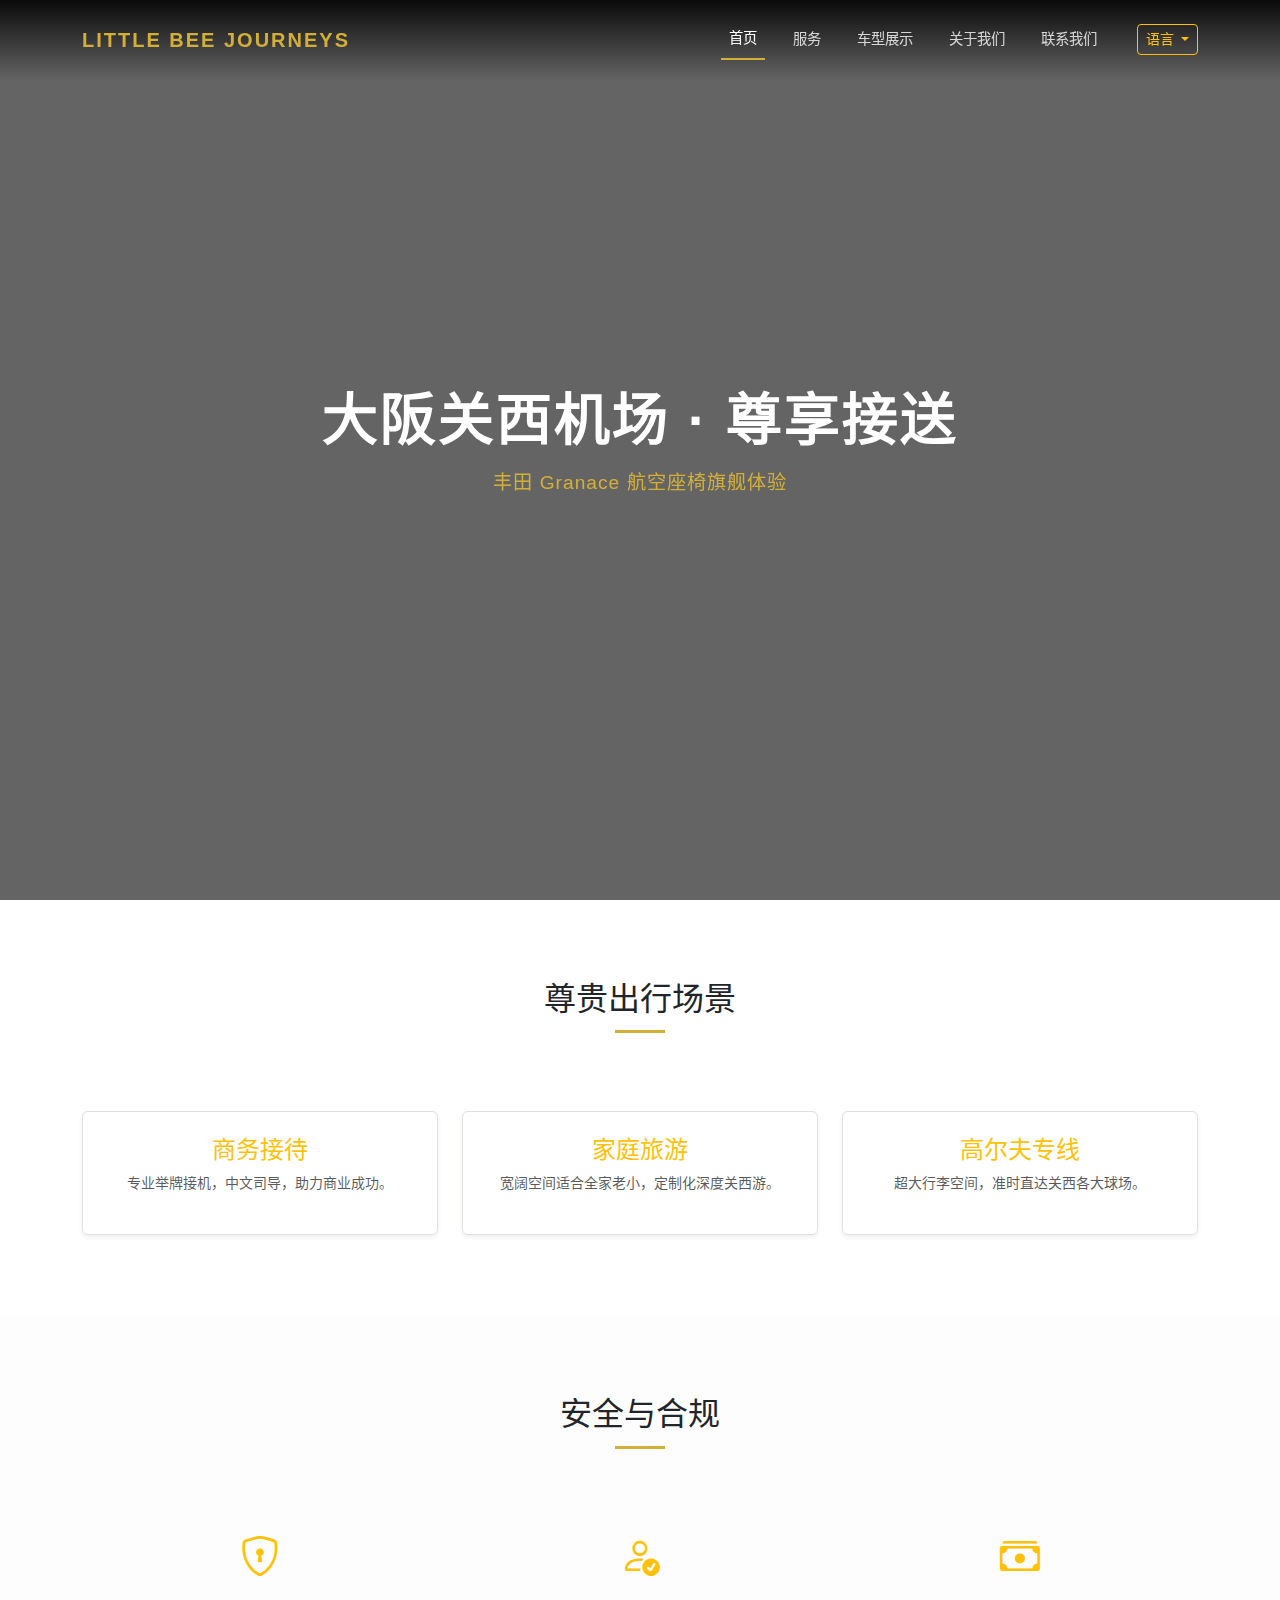
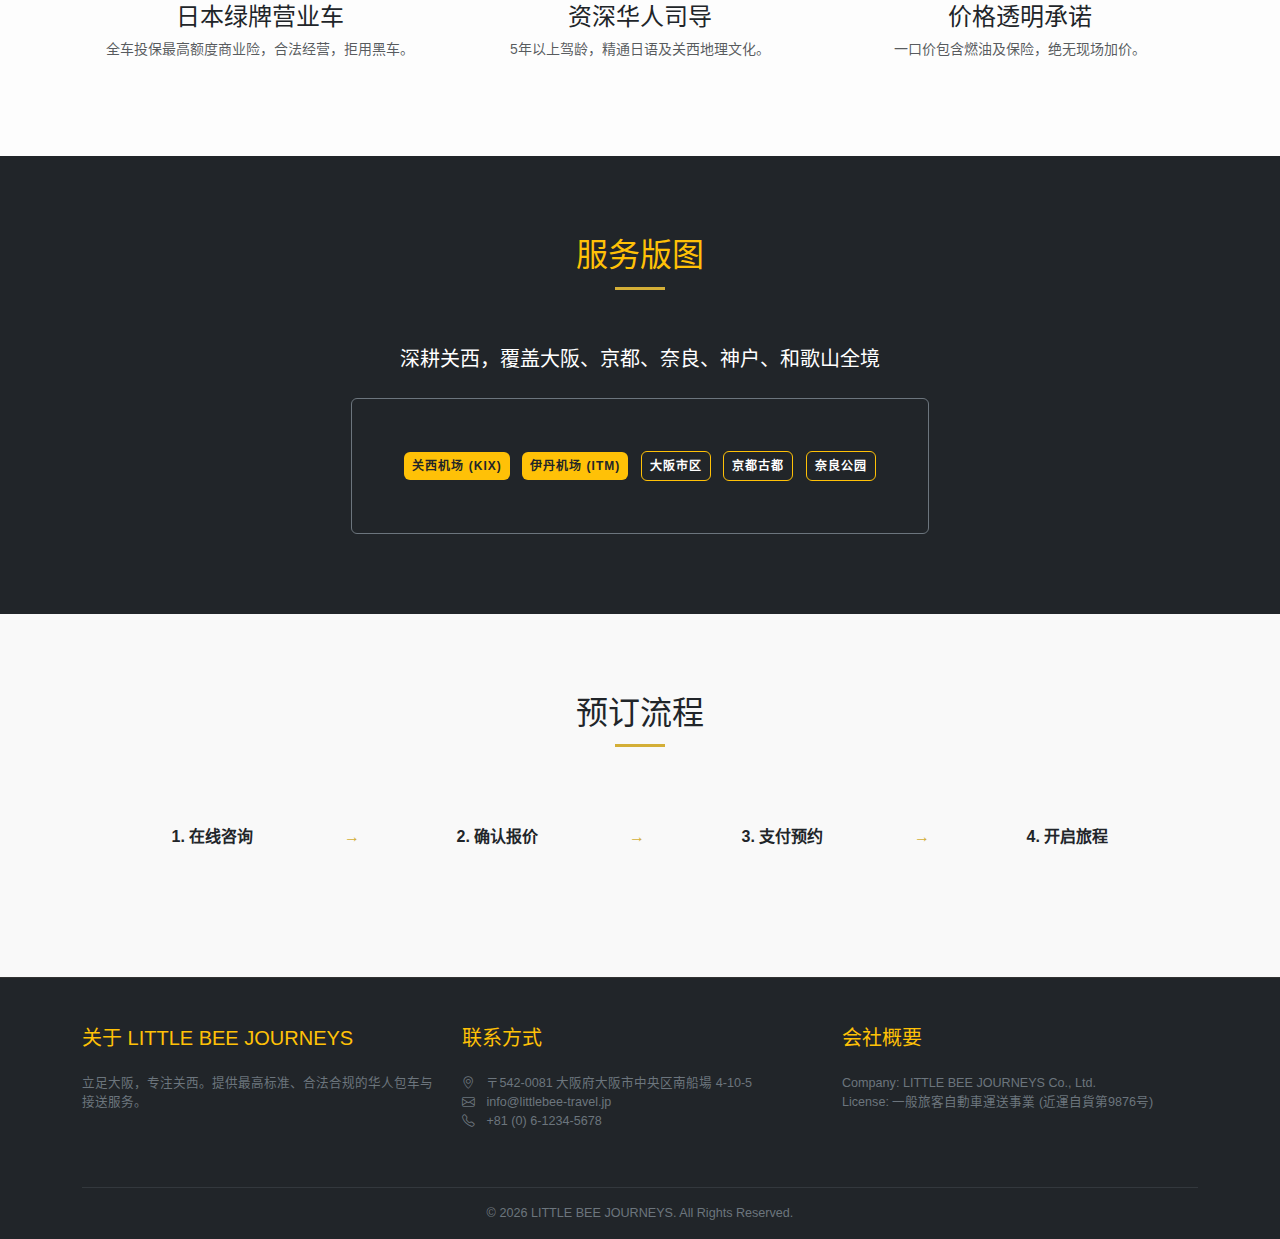
<file: index.html>
<!DOCTYPE html>
<html lang="zh-CN">

<head>
    <meta charset="UTF-8">
    <meta name="viewport" content="width=device-width, initial-scale=1.0">
    <title>Little Bee | Luxury Car Rental Osaka</title>
    <link href="https://cdn.jsdelivr.net/npm/bootstrap@5.3.0/dist/css/bootstrap.min.css" rel="stylesheet">
    <link rel="stylesheet" href="https://cdn.jsdelivr.net/npm/swiper@11/swiper-bundle.min.css" />
    <link rel="stylesheet" href="https://cdn.jsdelivr.net/npm/bootstrap-icons@1.11.0/font/bootstrap-icons.css">
    <link rel="stylesheet" href="css/style.css">
</head>

<body>

    <nav class="navbar navbar-expand-lg fixed-top">
        <div class="container">
            <a class="navbar-brand" href="index.html" data-i18n="logo">LITTLE BEE JOURNEYS</a>
            <button class="navbar-toggler navbar-dark" type="button" data-bs-toggle="collapse"
                data-bs-target="#navbarNav">
                <span class="navbar-toggler-icon"></span>
            </button>
            <div class="collapse navbar-collapse justify-content-end" id="navbarNav">
                <ul class="navbar-nav align-items-center">
                    <li class="nav-item"><a class="nav-link active" href="index.html" data-i18n="menu_home">首页</a></li>
                    <li class="nav-item"><a class="nav-link" href="services.html" data-i18n="menu_services">服务</a></li>
                    <li class="nav-item"><a class="nav-link" href="fleet.html" data-i18n="menu_fleet">车型展示</a></li>
                    <li class="nav-item"><a class="nav-link" href="about.html" data-i18n="menu_about">关于我们</a></li>
                    <li class="nav-item"><a class="nav-link" href="contact.html" data-i18n="menu_contact">联系我们</a></li>
                    <li class="nav-item ms-3">
                        <div id="google_translate_element" style="display:none;"></div>
                    <li class="nav-item ms-3 dropdown">
                        <a class="btn btn-sm btn-outline-warning dropdown-toggle" href="#" role="button"
                            id="languageDropdown" data-bs-toggle="dropdown" aria-expanded="false">
                            语言
                        </a>
                        <ul class="dropdown-menu" aria-labelledby="languageDropdown">
                            <li><a class="dropdown-item" href="#" onclick="triggerGoogleTranslate('zh-CN')">CN</a></li>
                            <li><a class="dropdown-item" href="#" onclick="triggerGoogleTranslate('ja')">JP</a></li>
                            <li><a class="dropdown-item" href="#" onclick="triggerGoogleTranslate('en')">EN</a></li>
                        </ul>
                    </li>
                </ul>
            </div>
        </div>
    </nav>

    <div class="swiper mySwiper">
        <div class="swiper-wrapper">
            <div class="swiper-slide"
                style="background-image: url('https://images.unsplash.com/photo-1552519507-da3b142c6e3d?q=80&w=2070&auto=format&fit=crop');">
                <div class="hero-content">
                    <h1 class="hero-title" data-i18n="hero_title1">大阪关西机场 · 尊享接送</h1>
                    <p class="hero-subtitle" data-i18n="hero_sub1">丰田 Granace 航空座椅旗舰体验</p>
                </div>
            </div>
        </div>
        <div class="swiper-pagination"></div>
    </div>

    <section class="py-5 bg-white">
        <div class="container text-center">
            <h2 class="section-title text-uppercase" data-i18n="scene_title">尊贵出行场景</h2>
            <div class="row g-4 mt-4">
                <div class="col-md-4">
                    <div class="p-4 border rounded shadow-sm">
                        <h4 class="text-warning" data-i18n="scene_1_t">商务接待</h4>
                        <p class="small text-muted" data-i18n="scene_1_d">专业举牌接机，中文司导，助力商业成功。</p>
                    </div>
                </div>
                <div class="col-md-4">
                    <div class="p-4 border rounded shadow-sm">
                        <h4 class="text-warning" data-i18n="scene_2_t">家庭旅游</h4>
                        <p class="small text-muted" data-i18n="scene_2_d">宽阔空间适合全家老小，定制化深度关西游。</p>
                    </div>
                </div>
                <div class="col-md-4">
                    <div class="p-4 border rounded shadow-sm">
                        <h4 class="text-warning" data-i18n="scene_3_t">高尔夫专线</h4>
                        <p class="small text-muted" data-i18n="scene_3_d">超大行李空间，准时直达关西各大球场。</p>
                    </div>
                </div>
            </div>
        </div>
    </section>

    <section id="features" class="py-5" style="background: #fdfdfd;">
        <div class="container text-center">
            <h2 class="section-title text-uppercase" data-i18n="why_us_title">安全与合规</h2>
            <div class="row g-4 mt-4">
                <div class="col-md-4">
                    <div class="mb-3 text-warning"><i class="bi bi-shield-lock fs-1"></i></div>
                    <h4 data-i18n="why_us_1_t">日本绿牌营业车</h4>
                    <p class="text-muted small" data-i18n="why_us_1_d">全车投保最高额度商业险，合法经营，拒用黑车。</p>
                </div>
                <div class="col-md-4">
                    <div class="mb-3 text-warning"><i class="bi bi-person-check fs-1"></i></div>
                    <h4 data-i18n="why_us_2_t">资深华人司导</h4>
                    <p class="text-muted small" data-i18n="why_us_2_d">5年以上驾龄，精通日语及关西地理文化。</p>
                </div>
                <div class="col-md-4">
                    <div class="mb-3 text-warning"><i class="bi bi-cash-stack fs-1"></i></div>
                    <h4 data-i18n="why_us_3_t">价格透明承诺</h4>
                    <p class="text-muted small" data-i18n="why_us_3_d">一口价包含燃油及保险，绝无现场加价。</p>
                </div>
            </div>
        </div>
    </section>

    <section class="py-5 bg-dark text-white text-center">
        <div class="container">
            <h2 class="section-title text-uppercase text-warning" data-i18n="area_title">服务版图</h2>
            <p class="mt-4 lead" data-i18n="area_desc">深耕关西，覆盖大阪、京都、奈良、神户、和歌山全境</p>
            <div class="row mt-4">
                <div class="col-md-12">
                    <div class="p-5 border border-secondary rounded d-inline-block">
                        <span class="badge bg-warning text-dark m-1 p-2">关西机场 (KIX)</span>
                        <span class="badge bg-warning text-dark m-1 p-2">伊丹机场 (ITM)</span>
                        <span class="badge bg-outline-warning m-1 p-2 border border-warning">大阪市区</span>
                        <span class="badge bg-outline-warning m-1 p-2 border border-warning">京都古都</span>
                        <span class="badge bg-outline-warning m-1 p-2 border border-warning">奈良公园</span>
                    </div>
                </div>
            </div>
        </div>
    </section>

    <section id="process" class="py-5">
        <div class="container text-center">
            <h2 class="section-title text-uppercase" data-i18n="process_title">预订流程</h2>
            <div class="row mt-5 text-center">
                <div class="col-md-3" data-i18n="step_1">1. 在线咨询</div>
                <div class="col-md-3" data-i18n="step_2">2. 确认报价</div>
                <div class="col-md-3" data-i18n="step_3">3. 支付预约</div>
                <div class="col-md-3" data-i18n="step_4">4. 开启旅程</div>
            </div>
        </div>
    </section>

    <footer class="bg-dark text-white pt-5 pb-3 mt-5">
        <div class="container">
            <div class="row">
                <div class="col-lg-4 mb-4">
                    <h5 class="text-warning mb-4" data-i18n="footer_about">关于 LITTLE BEE JOURNEYS</h5>
                    <p class="small text-secondary" data-i18n="footer_desc">立足大阪，专注关西。提供最高标准、合法合规的华人包车与接送服务。</p>
                </div>
                <div class="col-lg-4 mb-4">
                    <h5 class="text-warning mb-4" data-i18n="footer_contact">联系方式</h5>
                    <ul class="list-unstyled small text-secondary">
                        <li><i class="bi bi-geo-alt me-2"></i> 〒542-0081 大阪府大阪市中央区南船場 4-10-5</li>
                        <li><i class="bi bi-envelope me-2"></i> info@littlebee-travel.jp</li>
                        <li><i class="bi bi-telephone me-2"></i> +81 (0) 6-1234-5678</li>
                    </ul>
                </div>
                <div class="col-lg-4 mb-4">
                    <h5 class="text-warning mb-4" data-i18n="footer_company">会社概要</h5>
                    <p class="small text-secondary">
                        Company: LITTLE BEE JOURNEYS Co., Ltd.<br>
                        License: 一般旅客自動車運送事業 (近運自貨第9876号)
                    </p>
                </div>
            </div>
            <hr class="border-secondary">
            <div class="text-center small text-secondary">
                &copy; 2026 LITTLE BEE JOURNEYS. All Rights Reserved.
            </div>
        </div>
    </footer>

    <script src="https://cdn.jsdelivr.net/npm/bootstrap@5.3.0/dist/js/bootstrap.bundle.min.js"></script>
    <script src="https://cdn.jsdelivr.net/npm/swiper@11/swiper-bundle.min.js"></script>
    <script src="js/main.js"></script>
    <script type="text/javascript"
        src="//translate.google.com/translate_a/element.js?cb=googleTranslateElementInit"></script>
</body>

</html>
</file>
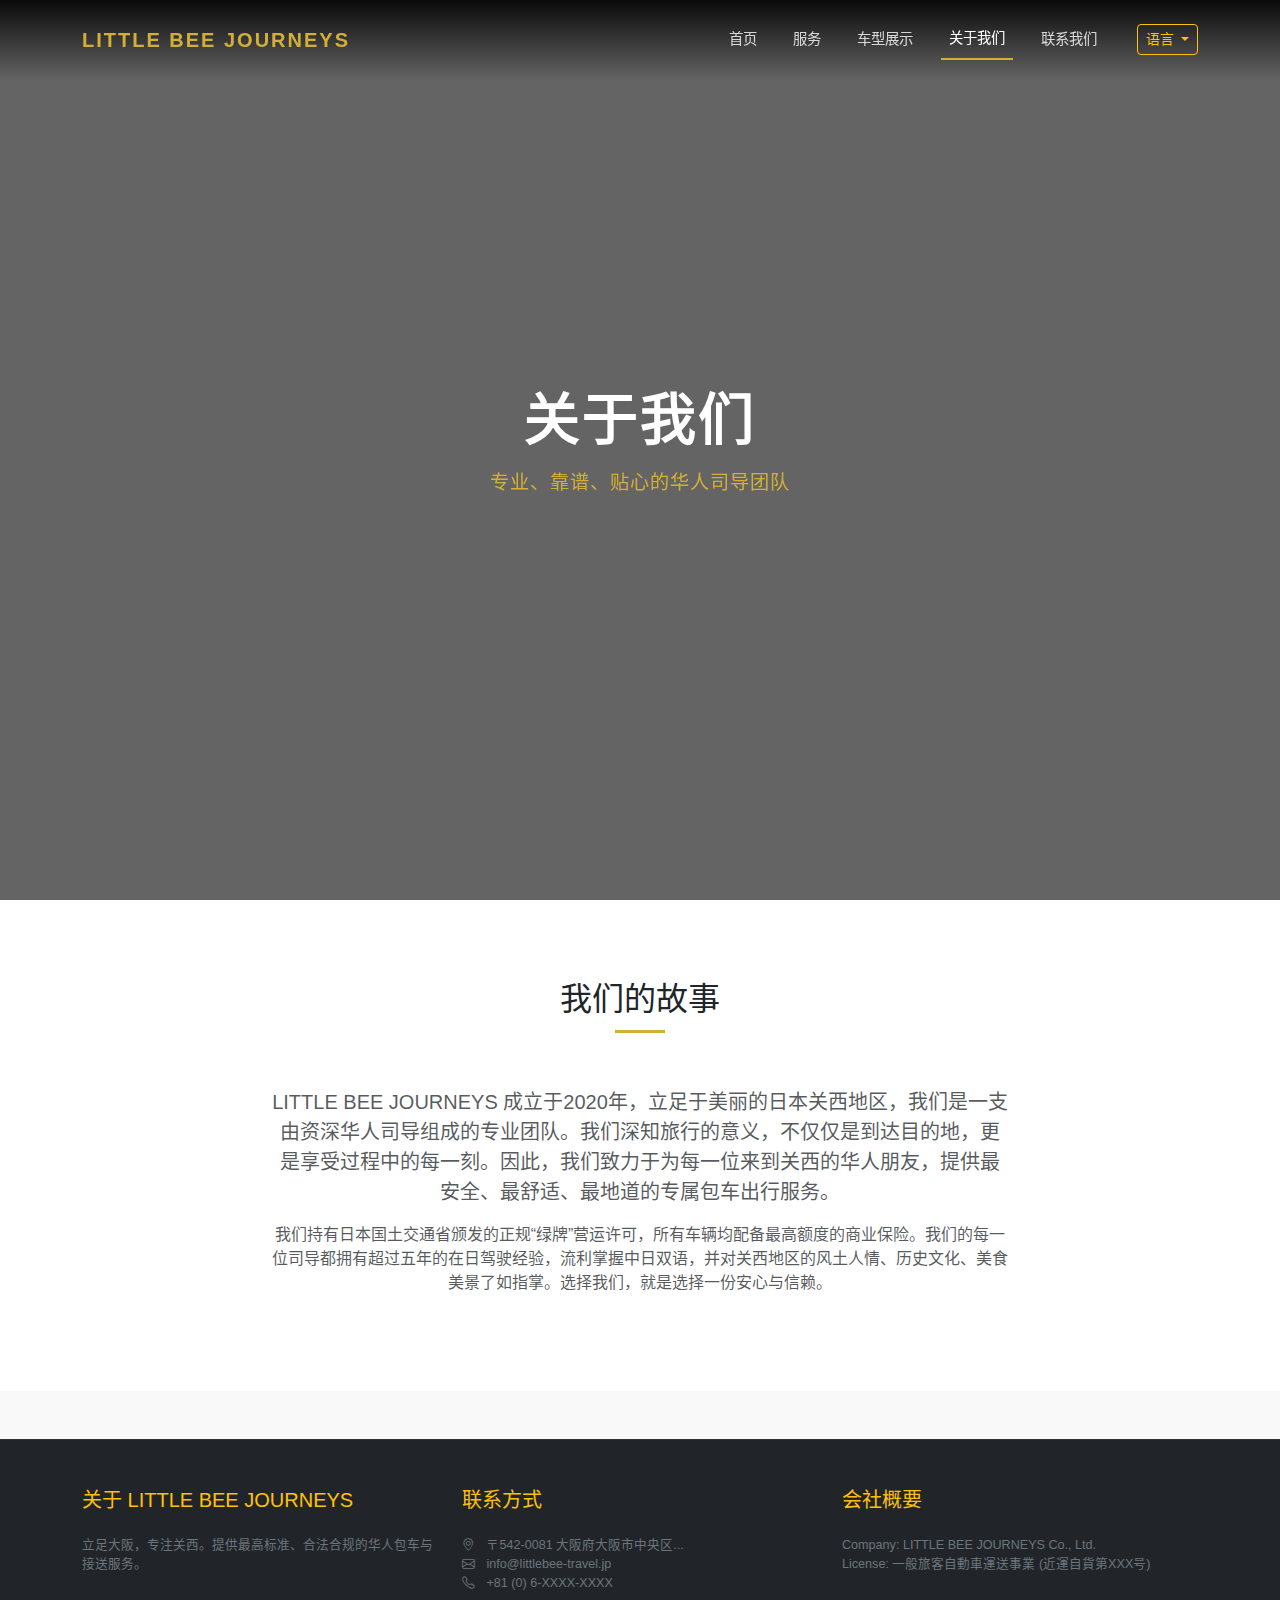
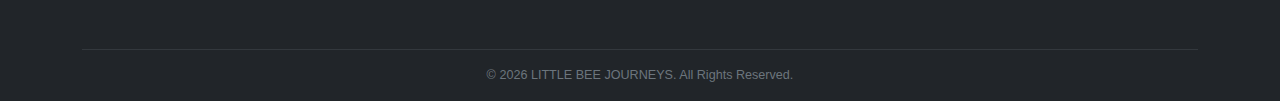
<file: about.html>
<!DOCTYPE html>
<html lang="zh-CN">
<head>
    <meta charset="UTF-8">
    <meta name="viewport" content="width=device-width, initial-scale=1.0">
    <title>关于我们 | Little Bee</title>
    <link href="https://cdn.jsdelivr.net/npm/bootstrap@5.3.0/dist/css/bootstrap.min.css" rel="stylesheet">
    <link rel="stylesheet" href="https://cdn.jsdelivr.net/npm/swiper@11/swiper-bundle.min.css" />
    <link rel="stylesheet" href="https://cdn.jsdelivr.net/npm/bootstrap-icons@1.11.0/font/bootstrap-icons.css">
    <link rel="stylesheet" href="css/style.css">
</head>
<body>

    <nav class="navbar navbar-expand-lg fixed-top">
        <div class="container">
            <a class="navbar-brand" href="index.html" data-i18n="logo">LITTLE BEE JOURNEYS</a>
            <button class="navbar-toggler navbar-dark" type="button" data-bs-toggle="collapse" data-bs-target="#navbarNav">
                <span class="navbar-toggler-icon"></span>
            </button>
            <div class="collapse navbar-collapse justify-content-end" id="navbarNav">
                <ul class="navbar-nav align-items-center">
                    <li class="nav-item"><a class="nav-link" href="index.html" data-i18n="menu_home">首页</a></li>
                    <li class="nav-item"><a class="nav-link" href="services.html" data-i18n="menu_services">服务</a></li>
                    <li class="nav-item"><a class="nav-link" href="fleet.html" data-i18n="menu_fleet">车型展示</a></li>
                    <li class="nav-item"><a class="nav-link active" href="about.html" data-i18n="menu_about">关于我们</a></li>
                    <li class="nav-item"><a class="nav-link" href="contact.html" data-i18n="menu_contact">联系我们</a></li>
                    <li class="nav-item ms-3">
                        <div id="google_translate_element" style="display:none;"></div>
                        <li class="nav-item ms-3 dropdown">
                            <a class="btn btn-sm btn-outline-warning dropdown-toggle" href="#" role="button" id="languageDropdown" data-bs-toggle="dropdown" aria-expanded="false">
                                语言
                            </a>
                            <ul class="dropdown-menu" aria-labelledby="languageDropdown">
                                <li><a class="dropdown-item" href="#" onclick="triggerGoogleTranslate('zh-CN')">CN</a></li>
                                <li><a class="dropdown-item" href="#" onclick="triggerGoogleTranslate('ja')">JP</a></li>
                                <li><a class="dropdown-item" href="#" onclick="triggerGoogleTranslate('en')">EN</a></li>
                            </ul>
                        </li>
                </ul>
            </div>
        </div>
    </nav>

    <div class="swiper mySwiper">
        <div class="swiper-wrapper">
            <div class="swiper-slide" style="background-image: url('https://images.unsplash.com/photo-1583121274602-3e2820c69888?q=80&w=2070&auto=format&fit=crop');">
                <div class="hero-content">
                    <h1 class="hero-title">关于我们</h1>
                    <p class="hero-subtitle">专业、靠谱、贴心的华人司导团队</p>
                </div>
            </div>
        </div>
        <div class="swiper-pagination"></div>
    </div>

    <section class="py-5 bg-white">
        <div class="container">
            <div class="row">
                <div class="col-lg-8 mx-auto text-center">
                    <h2 class="section-title text-uppercase">我们的故事</h2>
                    <p class="lead text-muted mt-4">LITTLE BEE JOURNEYS 成立于2020年，立足于美丽的日本关西地区，我们是一支由资深华人司导组成的专业团队。我们深知旅行的意义，不仅仅是到达目的地，更是享受过程中的每一刻。因此，我们致力于为每一位来到关西的华人朋友，提供最安全、最舒适、最地道的专属包车出行服务。</p>
                    <p class="text-muted">我们持有日本国土交通省颁发的正规“绿牌”营运许可，所有车辆均配备最高额度的商业保险。我们的每一位司导都拥有超过五年的在日驾驶经验，流利掌握中日双语，并对关西地区的风土人情、历史文化、美食美景了如指掌。选择我们，就是选择一份安心与信赖。</p>
                </div>
            </div>
        </div>
    </section>

    <footer class="bg-dark text-white pt-5 pb-3 mt-5">
        <div class="container">
            <div class="row">
                <div class="col-lg-4 mb-4">
                    <h5 class="text-warning mb-4" data-i18n="footer_about">关于 LITTLE BEE JOURNEYS</h5>
                    <p class="small text-secondary" data-i18n="footer_desc">立足大阪，专注关西。提供最高标准、合法合规的华人包车与接送服务。</p>
                </div>
                <div class="col-lg-4 mb-4">
                    <h5 class="text-warning mb-4" data-i18n="footer_contact">联系方式</h5>
                    <ul class="list-unstyled small text-secondary">
                        <li><i class="bi bi-geo-alt me-2"></i> 〒542-0081 大阪府大阪市中央区...</li>
                        <li><i class="bi bi-envelope me-2"></i> info@littlebee-travel.jp</li>
                        <li><i class="bi bi-telephone me-2"></i> +81 (0) 6-XXXX-XXXX</li>
                    </ul>
                </div>
                <div class="col-lg-4 mb-4">
                    <h5 class="text-warning mb-4" data-i18n="footer_company">会社概要</h5>
                    <p class="small text-secondary">
                        Company: LITTLE BEE JOURNEYS Co., Ltd.<br>
                        License: 一般旅客自動車運送事業 (近運自貨第XXX号)
                    </p>
                </div>
            </div>
            <hr class="border-secondary">
            <div class="text-center small text-secondary">
                &copy; 2026 LITTLE BEE JOURNEYS. All Rights Reserved.
            </div>
        </div>
    </footer>

    <script src="https://cdn.jsdelivr.net/npm/bootstrap@5.3.0/dist/js/bootstrap.bundle.min.js"></script>
    <script src="https://cdn.jsdelivr.net/npm/swiper@11/swiper-bundle.min.js"></script>
    <script src="js/main.js"></script>
    <script type="text/javascript" src="//translate.google.com/translate_a/element.js?cb=googleTranslateElementInit"></script>

</body>
</html>
</file>
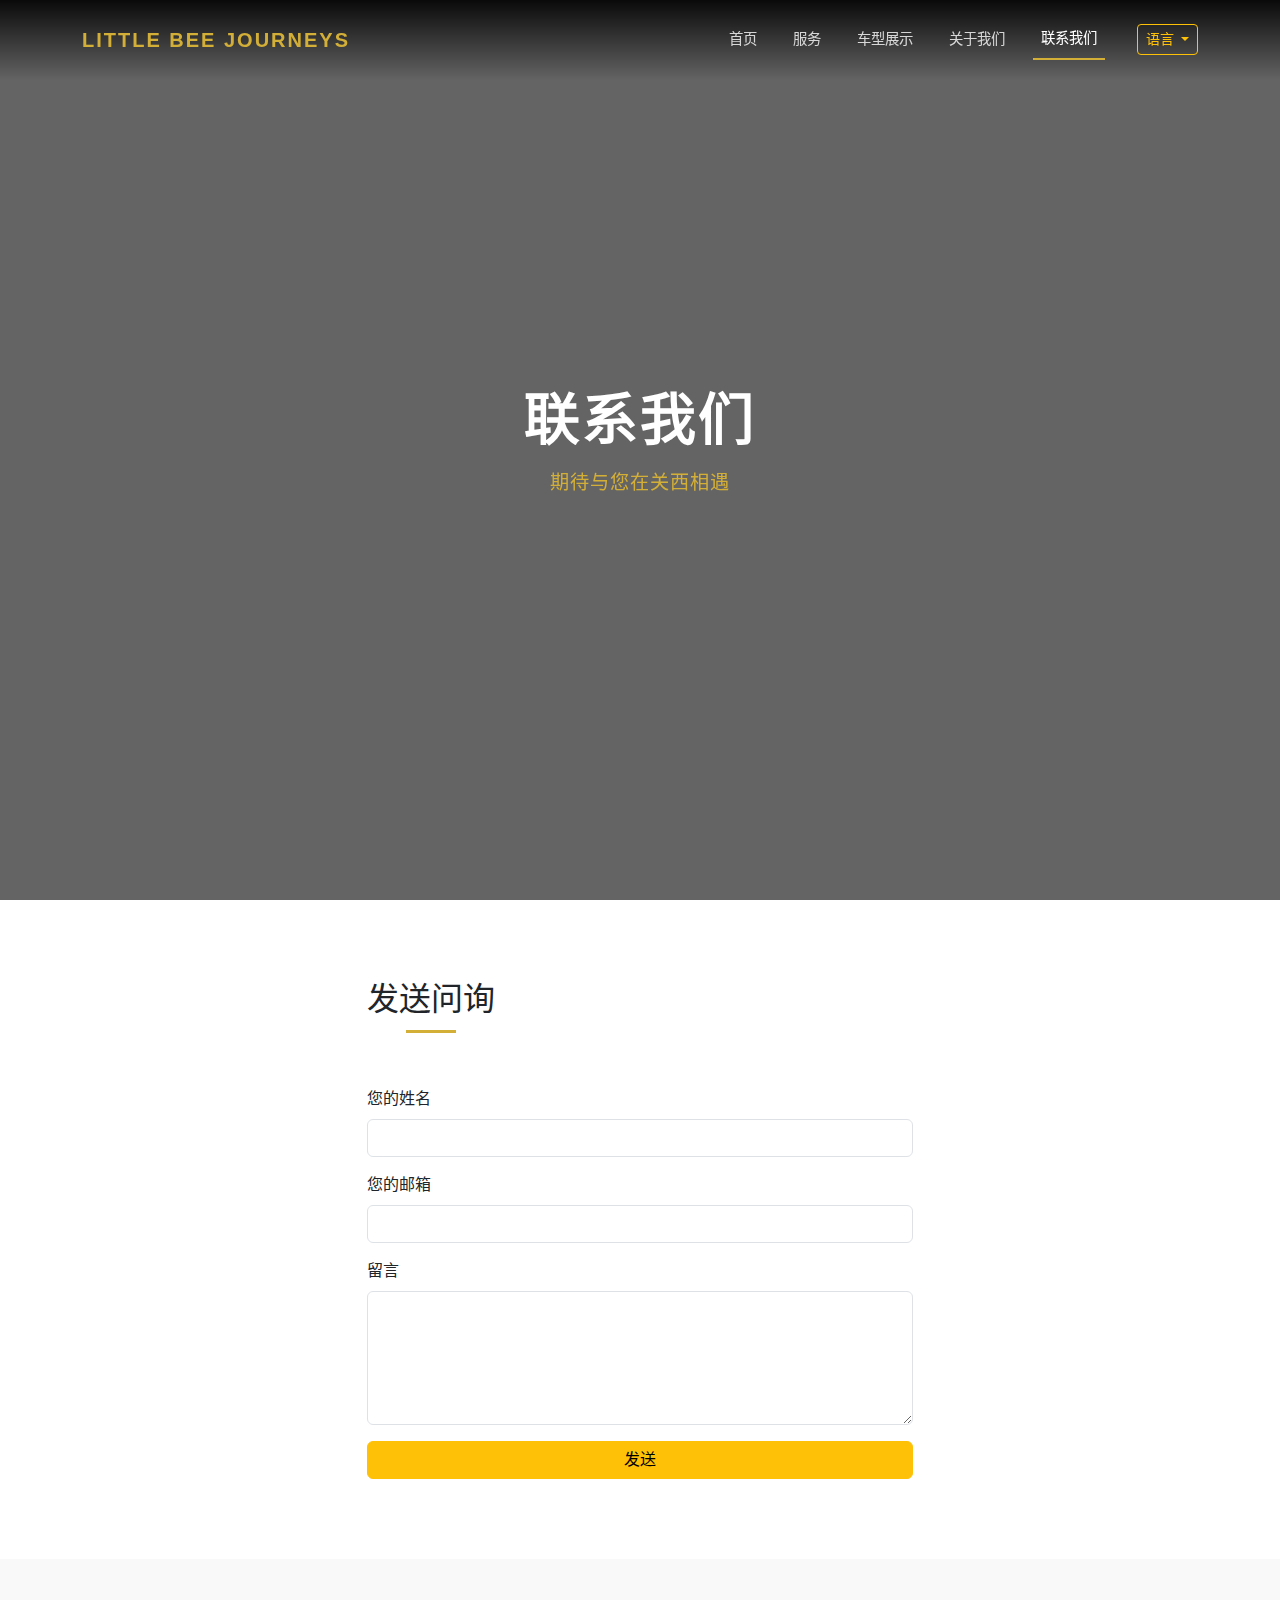
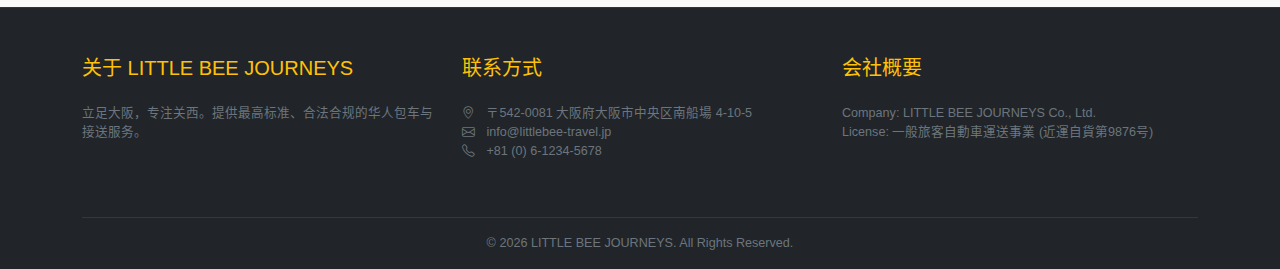
<file: contact.html>
<!DOCTYPE html>
<html lang="zh-CN">

<head>
    <meta charset="UTF-8">
    <meta name="viewport" content="width=device-width, initial-scale=1.0">
    <title>联系我们 | Little Bee</title>
    <link href="https://cdn.jsdelivr.net/npm/bootstrap@5.3.0/dist/css/bootstrap.min.css" rel="stylesheet">
    <link rel="stylesheet" href="https://cdn.jsdelivr.net/npm/swiper@11/swiper-bundle.min.css" />
    <link rel="stylesheet" href="https://cdn.jsdelivr.net/npm/bootstrap-icons@1.11.0/font/bootstrap-icons.css">
    <link rel="stylesheet" href="css/style.css">
</head>

<body>

    <nav class="navbar navbar-expand-lg fixed-top">
        <div class="container">
            <a class="navbar-brand" href="index.html" data-i18n="logo">LITTLE BEE JOURNEYS</a>
            <button class="navbar-toggler navbar-dark" type="button" data-bs-toggle="collapse"
                data-bs-target="#navbarNav">
                <span class="navbar-toggler-icon"></span>
            </button>
            <div class="collapse navbar-collapse justify-content-end" id="navbarNav">
                <ul class="navbar-nav align-items-center">
                    <li class="nav-item"><a class="nav-link" href="index.html" data-i18n="menu_home">首页</a></li>
                    <li class="nav-item"><a class="nav-link" href="services.html" data-i18n="menu_services">服务</a></li>
                    <li class="nav-item"><a class="nav-link" href="fleet.html" data-i18n="menu_fleet">车型展示</a></li>
                    <li class="nav-item"><a class="nav-link" href="about.html" data-i18n="menu_about">关于我们</a></li>
                    <li class="nav-item"><a class="nav-link active" href="contact.html"
                            data-i18n="menu_contact">联系我们</a></li>
                    <li class="nav-item ms-3">
                        <div id="google_translate_element" style="display:none;"></div>
                    <li class="nav-item ms-3 dropdown">
                        <a class="btn btn-sm btn-outline-warning dropdown-toggle" href="#" role="button"
                            id="languageDropdown" data-bs-toggle="dropdown" aria-expanded="false">
                            语言
                        </a>
                        <ul class="dropdown-menu" aria-labelledby="languageDropdown">
                            <li><a class="dropdown-item" href="#" onclick="triggerGoogleTranslate('zh-CN')">CN</a></li>
                            <li><a class="dropdown-item" href="#" onclick="triggerGoogleTranslate('ja')">JP</a></li>
                            <li><a class="dropdown-item" href="#" onclick="triggerGoogleTranslate('en')">EN</a></li>
                        </ul>
                    </li>
                </ul>
            </div>
        </div>
    </nav>

    <div class="swiper mySwiper">
        <div class="swiper-wrapper">
            <div class="swiper-slide"
                style="background-image: url('https://images.unsplash.com/photo-1596524430615-b46475ddff6e?q=80&w=1974&auto=format&fit=crop');">
                <div class="hero-content">
                    <h1 class="hero-title">联系我们</h1>
                    <p class="hero-subtitle">期待与您在关西相遇</p>
                </div>
            </div>
        </div>
        <div class="swiper-pagination"></div>
    </div>

    <section class="py-5 bg-white">
        <div class="container">
            <div class="row">
                <div class="col-lg-6 mx-auto">
                    <h2 class="section-title text-uppercase text-center">发送问询</h2>
                    <form action="https://formspree.io/f/YOUR_ID" method="POST" class="mt-4">
                        <div class="mb-3">
                            <label for="name" class="form-label">您的姓名</label>
                            <input type="text" class="form-control" id="name" name="name" required>
                        </div>
                        <div class="mb-3">
                            <label for="email" class="form-label">您的邮箱</label>
                            <input type="email" class="form-control" id="email" name="email" required>
                        </div>
                        <div class="mb-3">
                            <label for="message" class="form-label">留言</label>
                            <textarea class="form-control" id="message" name="message" rows="5" required></textarea>
                        </div>
                        <button type="submit" class="btn btn-warning w-100">发送</button>
                    </form>
                </div>
            </div>
        </div>
    </section>

    <footer class="bg-dark text-white pt-5 pb-3 mt-5">
        <div class="container">
            <div class="row">
                <div class="col-lg-4 mb-4">
                    <h5 class="text-warning mb-4" data-i18n="footer_about">关于 LITTLE BEE JOURNEYS</h5>
                    <p class="small text-secondary" data-i18n="footer_desc">立足大阪，专注关西。提供最高标准、合法合规的华人包车与接送服务。</p>
                </div>
                <div class="col-lg-4 mb-4">
                    <h5 class="text-warning mb-4" data-i18n="footer_contact">联系方式</h5>
                    <ul class="list-unstyled small text-secondary">
                        <li><i class="bi bi-geo-alt me-2"></i> 〒542-0081 大阪府大阪市中央区南船場 4-10-5</li>
                        <li><i class="bi bi-envelope me-2"></i> info@littlebee-travel.jp</li>
                        <li><i class="bi bi-telephone me-2"></i> +81 (0) 6-1234-5678</li>
                    </ul>
                </div>
                <div class="col-lg-4 mb-4">
                    <h5 class="text-warning mb-4" data-i18n="footer_company">会社概要</h5>
                    <p class="small text-secondary">
                        Company: LITTLE BEE JOURNEYS Co., Ltd.<br>
                        License: 一般旅客自動車運送事業 (近運自貨第9876号)
                    </p>
                </div>
            </div>
            <hr class="border-secondary">
            <div class="text-center small text-secondary">
                &copy; 2026 LITTLE BEE JOURNEYS. All Rights Reserved.
            </div>
        </div>
    </footer>

    <script src="https://cdn.jsdelivr.net/npm/bootstrap@5.3.0/dist/js/bootstrap.bundle.min.js"></script>
    <script src="https://cdn.jsdelivr.net/npm/swiper@11/swiper-bundle.min.js"></script>
    <script src="js/main.js"></script>
    <script type="text/javascript"
        src="//translate.google.com/translate_a/element.js?cb=googleTranslateElementInit"></script>

</body>

</html>
</file>
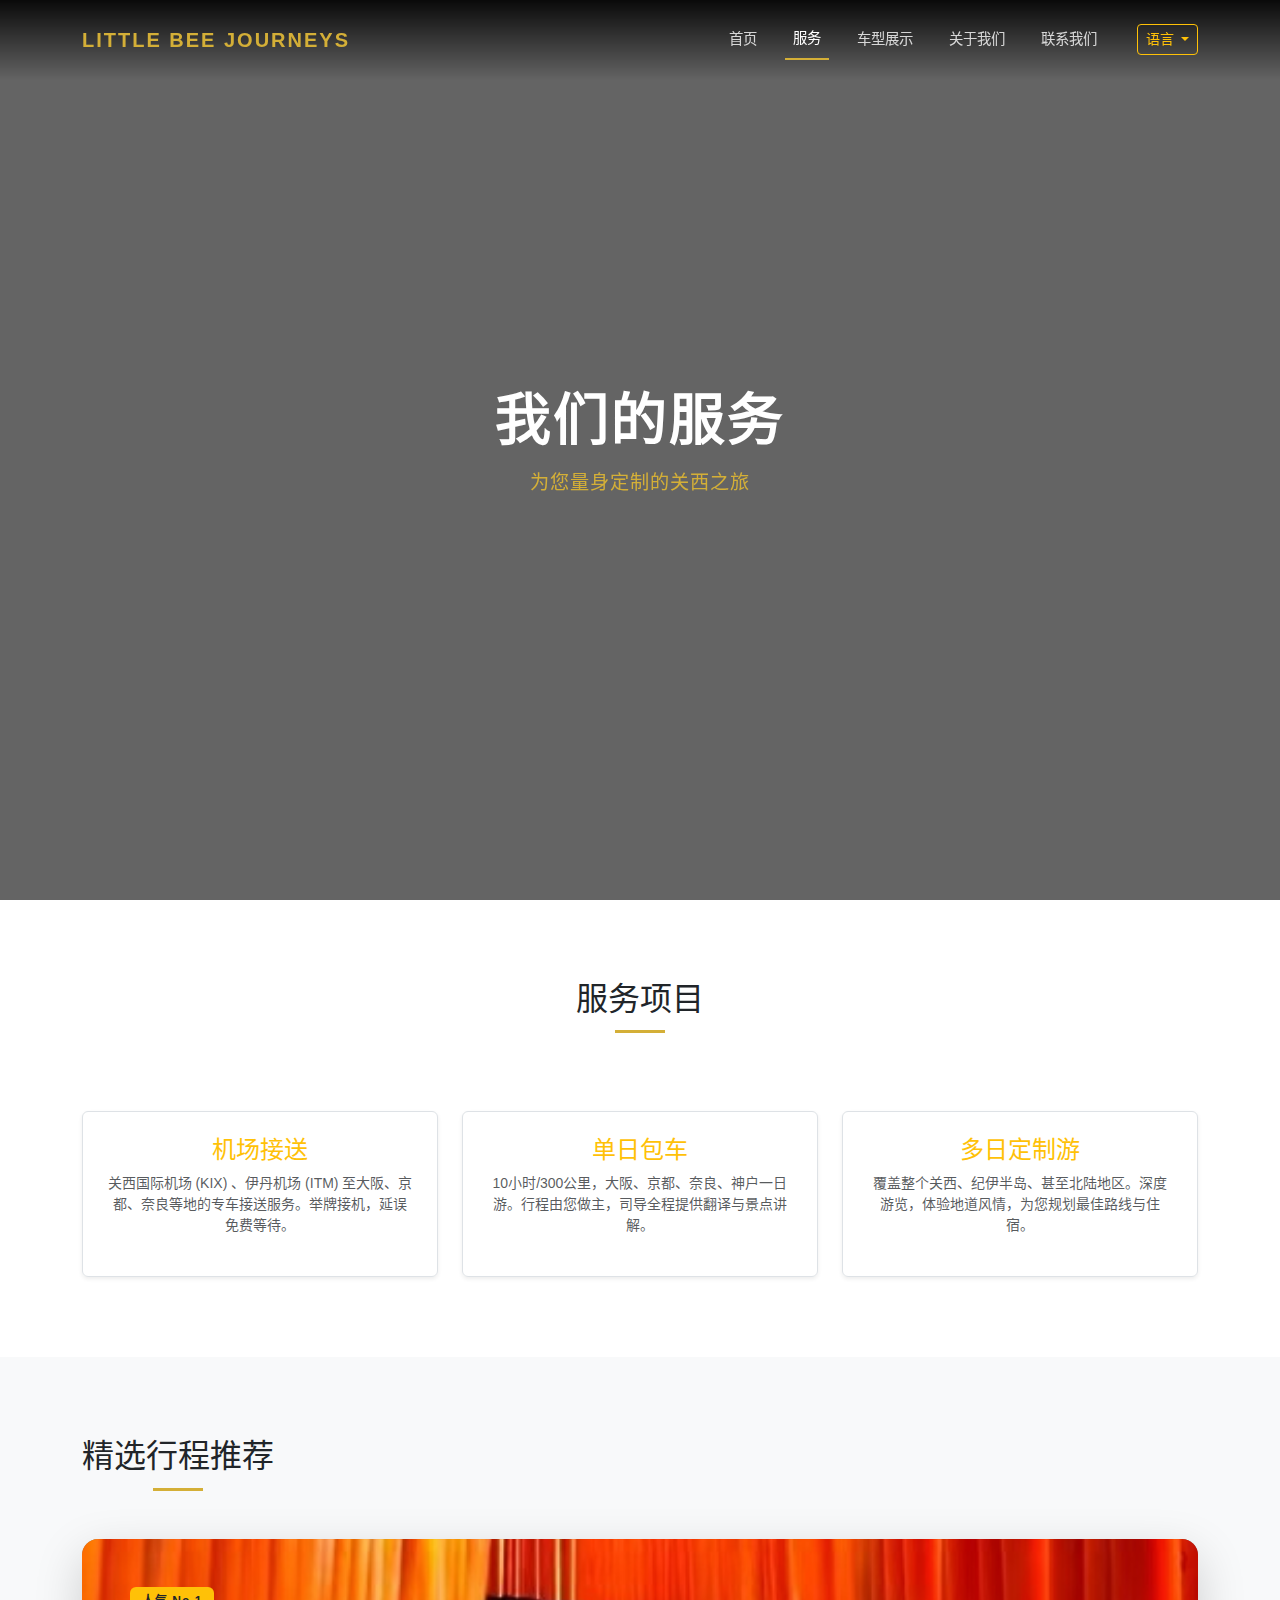
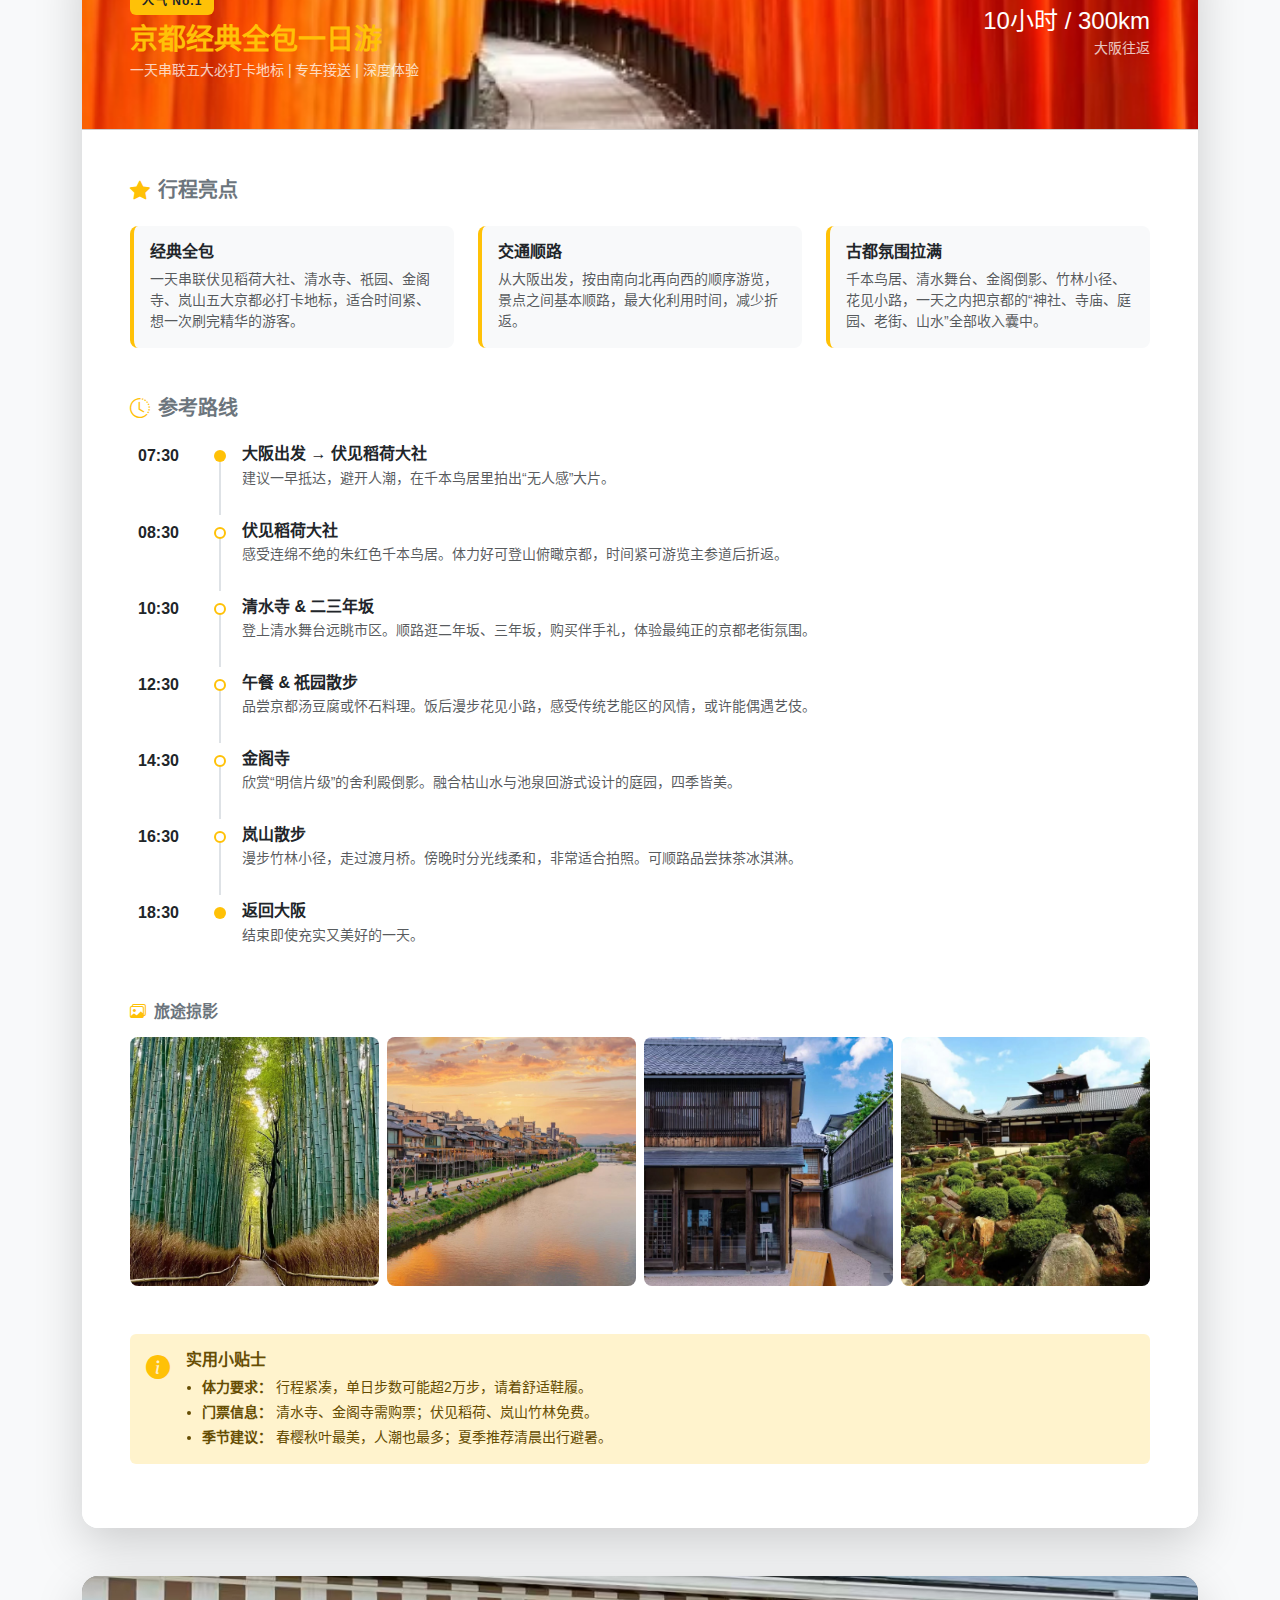
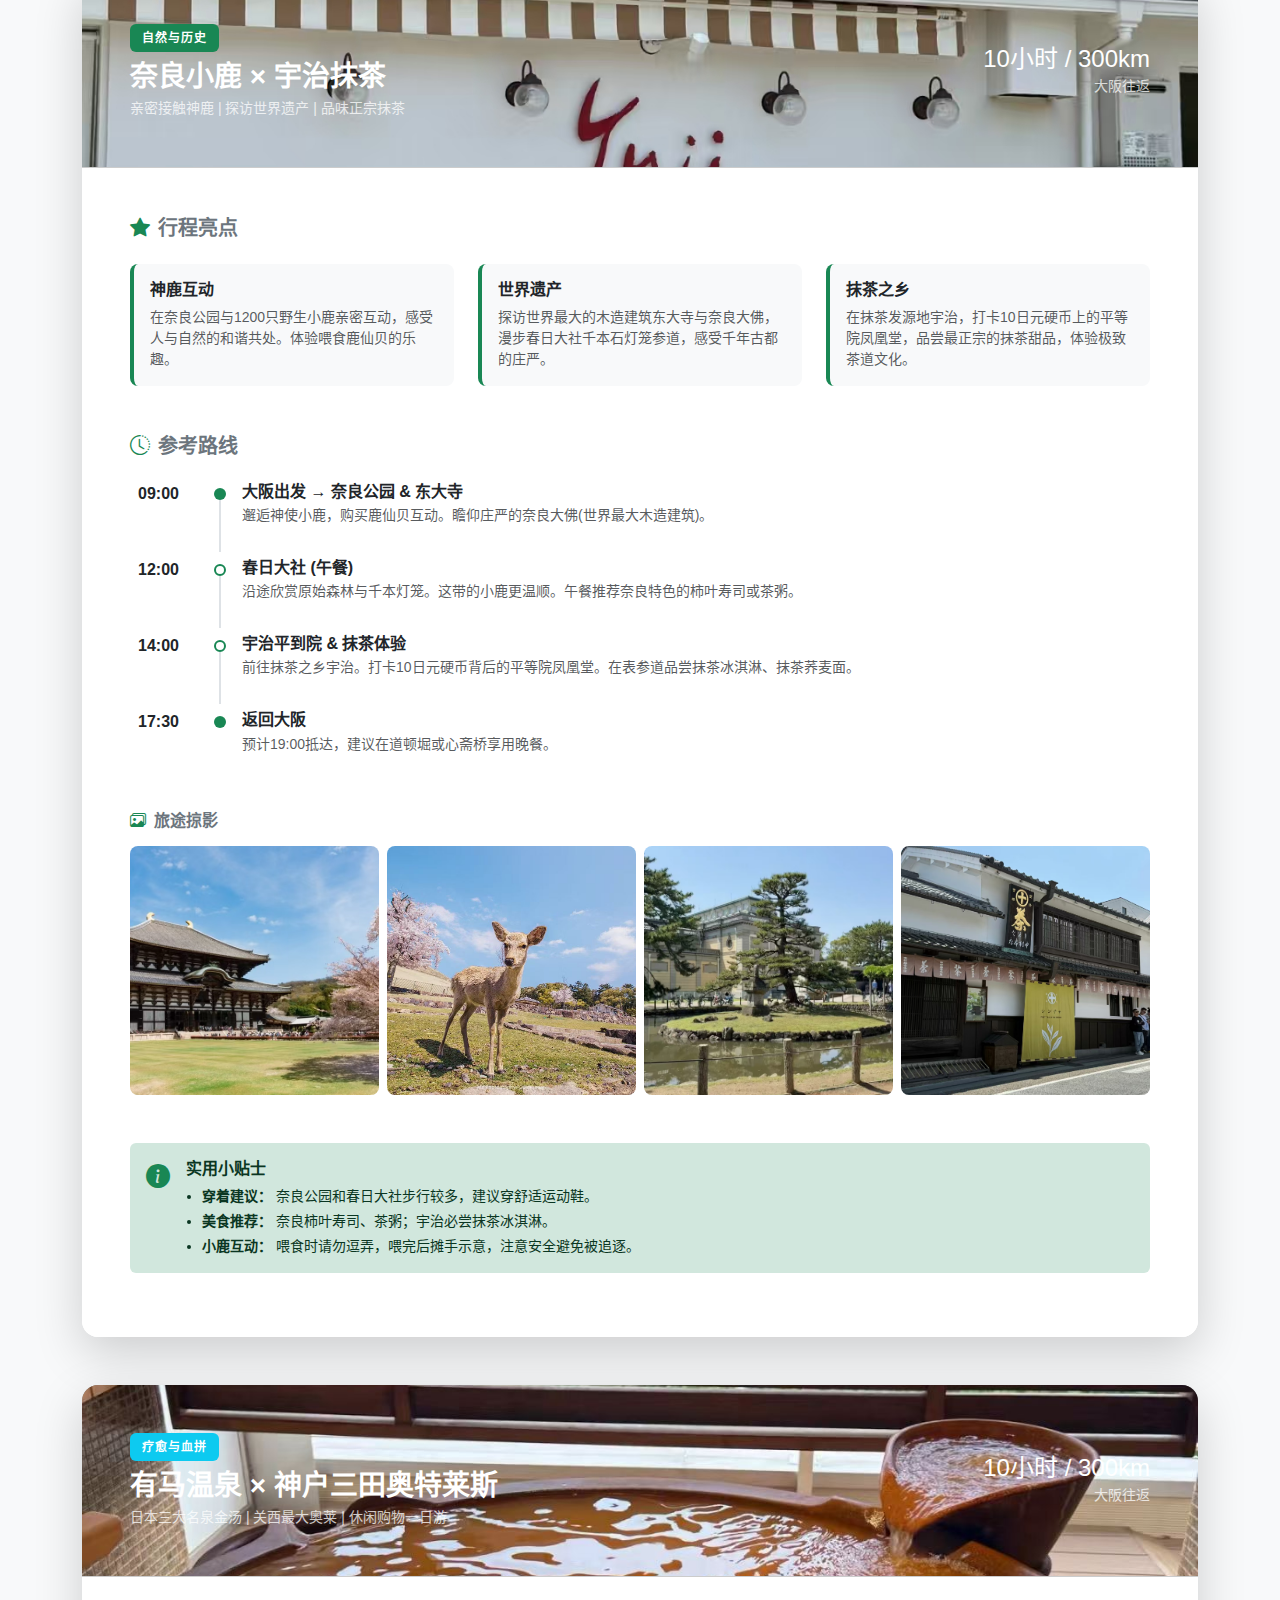
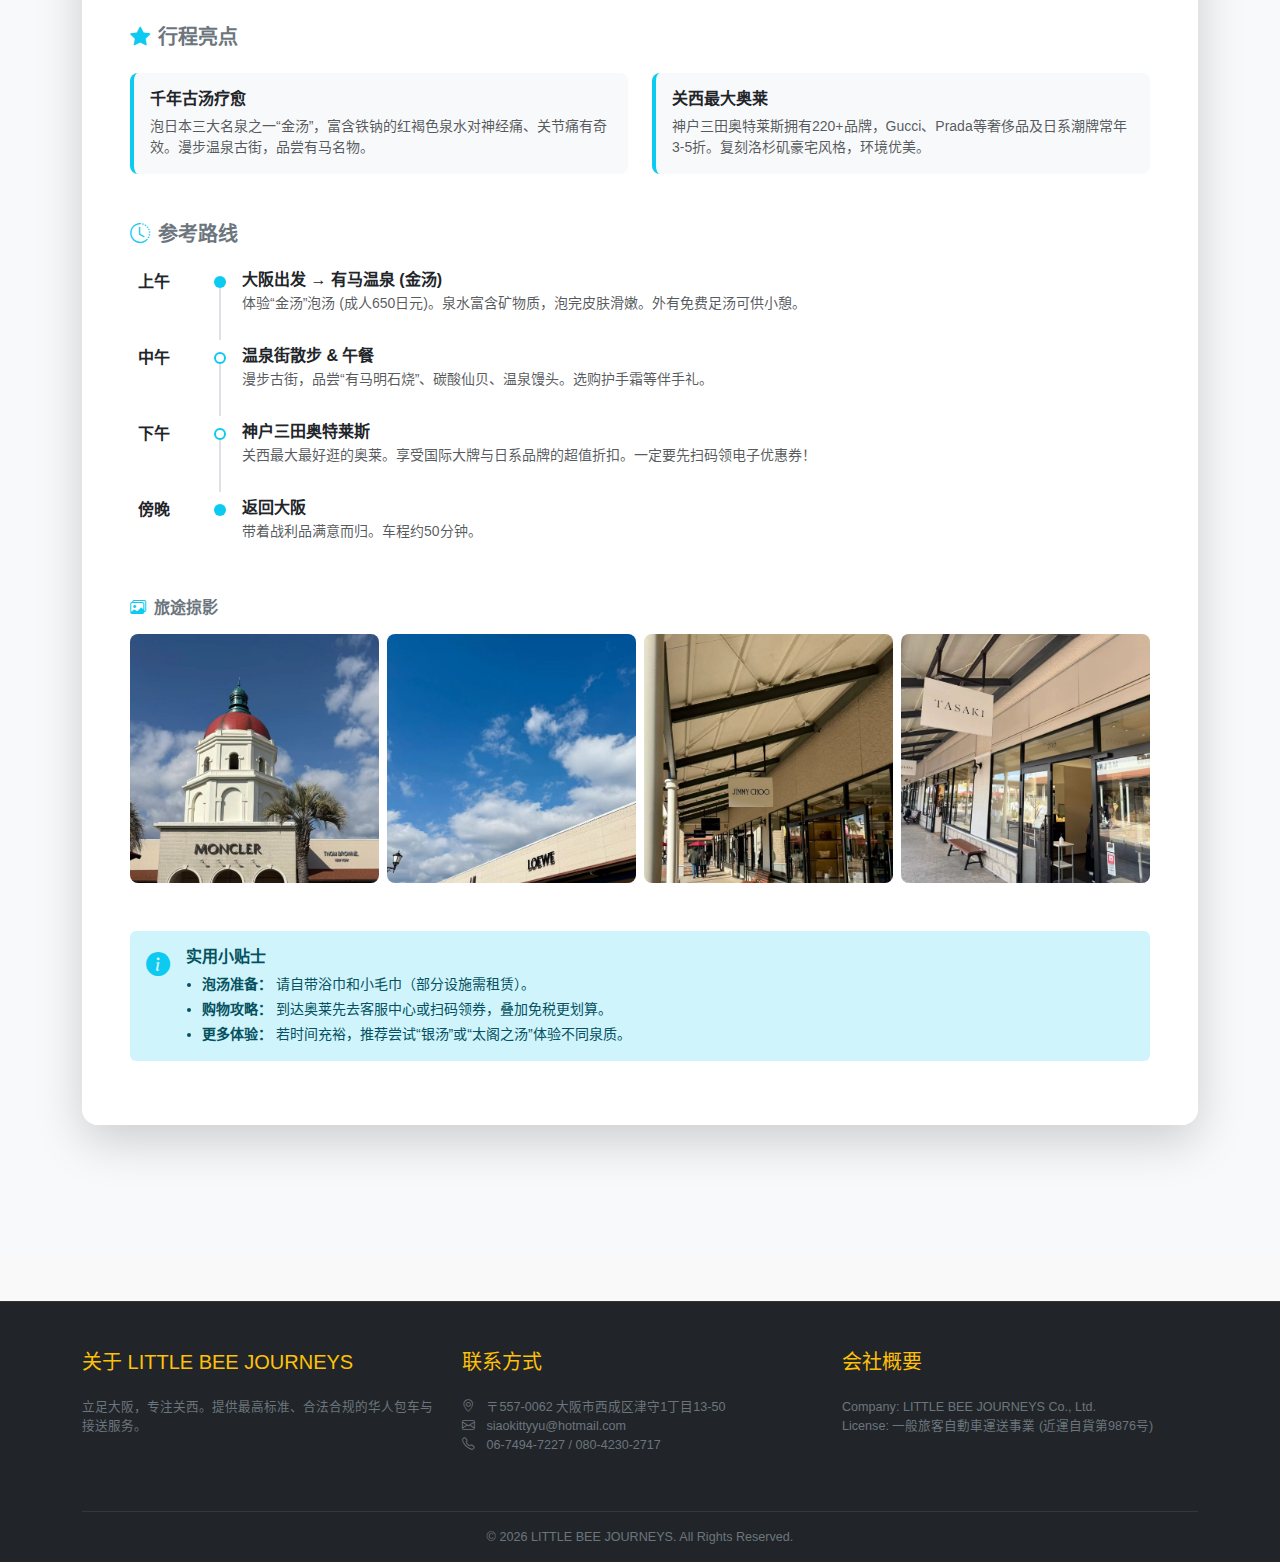
<file: services.html>
<!DOCTYPE html>
<html lang="zh-CN">

<head>
    <meta charset="UTF-8">
    <meta name="viewport" content="width=device-width, initial-scale=1.0">
    <title>服务内容 | Little Bee</title>
    <link href="https://cdn.jsdelivr.net/npm/bootstrap@5.3.0/dist/css/bootstrap.min.css" rel="stylesheet">
    <link rel="stylesheet" href="https://cdn.jsdelivr.net/npm/swiper@11/swiper-bundle.min.css" />
    <link rel="stylesheet" href="https://cdn.jsdelivr.net/npm/bootstrap-icons@1.11.0/font/bootstrap-icons.css">
    <link rel="stylesheet" href="css/style.css">
</head>

<body>

    <nav class="navbar navbar-expand-lg fixed-top">
        <div class="container">
            <a class="navbar-brand" href="index.html" data-i18n="logo">LITTLE BEE JOURNEYS</a>
            <button class="navbar-toggler navbar-dark" type="button" data-bs-toggle="collapse"
                data-bs-target="#navbarNav">
                <span class="navbar-toggler-icon"></span>
            </button>
            <div class="collapse navbar-collapse justify-content-end" id="navbarNav">
                <ul class="navbar-nav align-items-center">
                    <li class="nav-item"><a class="nav-link" href="index.html" data-i18n="menu_home">首页</a></li>
                    <li class="nav-item"><a class="nav-link active" href="services.html"
                            data-i18n="menu_services">服务</a></li>
                    <li class="nav-item"><a class="nav-link" href="fleet.html" data-i18n="menu_fleet">车型展示</a></li>
                    <li class="nav-item"><a class="nav-link" href="about.html" data-i18n="menu_about">关于我们</a></li>
                    <li class="nav-item"><a class="nav-link" href="contact.html" data-i18n="menu_contact">联系我们</a></li>
                    <li class="nav-item ms-3">
                        <div id="google_translate_element" style="display:none;"></div>
                    <li class="nav-item ms-3 dropdown">
                        <a class="btn btn-sm btn-outline-warning dropdown-toggle" href="#" role="button"
                            id="languageDropdown" data-bs-toggle="dropdown" aria-expanded="false">
                            语言
                        </a>
                        <ul class="dropdown-menu" aria-labelledby="languageDropdown">
                            <li><a class="dropdown-item" href="#" onclick="triggerGoogleTranslate('zh-CN')">CN</a></li>
                            <li><a class="dropdown-item" href="#" onclick="triggerGoogleTranslate('ja')">JP</a></li>
                            <li><a class="dropdown-item" href="#" onclick="triggerGoogleTranslate('en')">EN</a></li>
                        </ul>
                    </li>
                </ul>
            </div>
        </div>
    </nav>

    <div class="swiper mySwiper">
        <div class="swiper-wrapper">
            <div class="swiper-slide"
                style="background-image: url('https://images.unsplash.com/photo-1518998053901-5348d3961a04?q=80&w=1974&auto=format&fit=crop');">
                <div class="hero-content">
                    <h1 class="hero-title">我们的服务</h1>
                    <p class="hero-subtitle">为您量身定制的关西之旅</p>
                </div>
            </div>
        </div>
        <div class="swiper-pagination"></div>
    </div>

    <section class="py-5 bg-white">
        <div class="container text-center">
            <h2 class="section-title text-uppercase" data-i18n="services_title">服务项目</h2>
            <div class="row g-4 mt-4">
                <div class="col-md-4">
                    <div class="p-4 border rounded shadow-sm h-100">
                        <h4 class="text-warning" data-i18n="service_1_t">机场接送</h4>
                        <p class="small text-muted" data-i18n="service_1_d">关西国际机场 (KIX) 、伊丹机场 (ITM)
                            至大阪、京都、奈良等地的专车接送服务。举牌接机，延误免费等待。</p>
                    </div>
                </div>
                <div class="col-md-4">
                    <div class="p-4 border rounded shadow-sm h-100">
                        <h4 class="text-warning" data-i18n="service_2_t">单日包车</h4>
                        <p class="small text-muted" data-i18n="service_2_d">
                            10小时/300公里，大阪、京都、奈良、神户一日游。行程由您做主，司导全程提供翻译与景点讲解。</p>
                    </div>
                </div>
                <div class="col-md-4">
                    <div class="p-4 border rounded shadow-sm h-100">
                        <h4 class="text-warning" data-i18n="service_3_t">多日定制游</h4>
                        <p class="small text-muted" data-i18n="service_3_d">覆盖整个关西、纪伊半岛、甚至北陆地区。深度游览，体验地道风情，为您规划最佳路线与住宿。
                        </p>
                    </div>
                </div>
            </div>
        </div>
    </section>

    <section class="py-5 bg-light">
        <div class="container">
            <h2 class="section-title text-uppercase text-center mb-5" data-i18n="routes_title">精选行程推荐</h2>

            <!-- Kyoto Classic Itinerary -->
            <div class="card border-0 shadow-lg overflow-hidden rounded-4 mb-5">
                <div class="card-header p-0 position-relative">
                    <div class="position-absolute top-0 start-0 w-100 h-100 bg-dark opacity-50"></div>
                    <div class="p-4 p-lg-5 position-relative z-1 text-white"
                        style="background-image: url('images/service/kyoto (1).jpg'); background-size: cover; background-position: center;">
                        <div class="d-flex justify-content-between align-items-center flex-wrap gap-2 text-shadow">
                            <div>
                                <span class="badge bg-warning text-dark mb-2">人气 No.1</span>
                                <h3 class="mb-0 fw-bold text-warning">京都经典全包一日游</h3>
                                <p class="mb-0 text-white opacity-75 small mt-1">一天串联五大必打卡地标 | 专车接送 | 深度体验</p>
                            </div>
                            <div class="text-end">
                                <h4 class="mb-0">10小时 / 300km</h4>
                                <small class="opacity-75">大阪往返</small>
                            </div>
                        </div>
                    </div>
                </div>

                <div class="card-body p-4 p-lg-5 bg-white">
                    <!-- Highlights -->
                    <h5 class="fw-bold text-secondary mb-4"><i class="bi bi-star-fill text-warning me-2"></i>行程亮点</h5>
                    <div class="row g-4 mb-5">
                        <div class="col-md-4">
                            <div class="bg-light p-3 rounded-3 h-100 border-start border-4 border-warning">
                                <h6 class="fw-bold">经典全包</h6>
                                <p class="small text-muted mb-0">一天串联伏见稻荷大社、清水寺、祇园、金阁寺、岚山五大京都必打卡地标，适合时间紧、想一次刷完精华的游客。</p>
                            </div>
                        </div>
                        <div class="col-md-4">
                            <div class="bg-light p-3 rounded-3 h-100 border-start border-4 border-warning">
                                <h6 class="fw-bold">交通顺路</h6>
                                <p class="small text-muted mb-0">从大阪出发，按由南向北再向西的顺序游览，景点之间基本顺路，最大化利用时间，减少折返。</p>
                            </div>
                        </div>
                        <div class="col-md-4">
                            <div class="bg-light p-3 rounded-3 h-100 border-start border-4 border-warning">
                                <h6 class="fw-bold">古都氛围拉满</h6>
                                <p class="small text-muted mb-0">
                                    千本鸟居、清水舞台、金阁倒影、竹林小径、花见小路，一天之内把京都的“神社、寺庙、庭园、老街、山水”全部收入囊中。</p>
                            </div>
                        </div>
                    </div>

                    <!-- Timeline -->
                    <h5 class="fw-bold text-secondary mb-4"><i class="bi bi-clock-history text-warning me-2"></i>参考路线
                    </h5>
                    <div class="timeline ps-2">
                        <!-- 07:30 -->
                        <div class="timeline-item d-flex gap-3 mb-4">
                            <div class="timeline-time fw-bold text-nowrap" style="width: 60px;">07:30</div>
                            <div class="timeline-marker position-relative">
                                <div class="bg-warning rounded-circle"
                                    style="width: 12px; height: 12px; margin-top: 6px;"></div>
                                <div class="border-start border-2 position-absolute"
                                    style="left: 5px; top: 18px; bottom: -30px; height: 100%;"></div>
                            </div>
                            <div class="timeline-content pb-2">
                                <h6 class="fw-bold mb-1">大阪出发 → 伏见稻荷大社</h6>
                                <p class="small text-muted mb-0">建议一早抵达，避开人潮，在千本鸟居里拍出“无人感”大片。</p>
                            </div>
                        </div>

                        <!-- 08:30 -->
                        <div class="timeline-item d-flex gap-3 mb-4">
                            <div class="timeline-time fw-bold text-nowrap" style="width: 60px;">08:30</div>
                            <div class="timeline-marker position-relative">
                                <div class="bg-white border border-2 border-warning rounded-circle"
                                    style="width: 12px; height: 12px; margin-top: 6px;"></div>
                                <div class="border-start border-2 position-absolute"
                                    style="left: 5px; top: 18px; bottom: -30px; height: 100%;"></div>
                            </div>
                            <div class="timeline-content pb-2">
                                <h6 class="fw-bold mb-1">伏见稻荷大社</h6>
                                <p class="small text-muted mb-0">感受连绵不绝的朱红色千本鸟居。体力好可登山俯瞰京都，时间紧可游览主参道后折返。</p>
                            </div>
                        </div>

                        <!-- 10:30 -->
                        <div class="timeline-item d-flex gap-3 mb-4">
                            <div class="timeline-time fw-bold text-nowrap" style="width: 60px;">10:30</div>
                            <div class="timeline-marker position-relative">
                                <div class="bg-white border border-2 border-warning rounded-circle"
                                    style="width: 12px; height: 12px; margin-top: 6px;"></div>
                                <div class="border-start border-2 position-absolute"
                                    style="left: 5px; top: 18px; bottom: -30px; height: 100%;"></div>
                            </div>
                            <div class="timeline-content pb-2">
                                <h6 class="fw-bold mb-1">清水寺 & 二三年坂</h6>
                                <p class="small text-muted mb-0">登上清水舞台远眺市区。顺路逛二年坂、三年坂，购买伴手礼，体验最纯正的京都老街氛围。</p>
                            </div>
                        </div>

                        <!-- 12:30 -->
                        <div class="timeline-item d-flex gap-3 mb-4">
                            <div class="timeline-time fw-bold text-nowrap" style="width: 60px;">12:30</div>
                            <div class="timeline-marker position-relative">
                                <div class="bg-white border border-2 border-warning rounded-circle"
                                    style="width: 12px; height: 12px; margin-top: 6px;"></div>
                                <div class="border-start border-2 position-absolute"
                                    style="left: 5px; top: 18px; bottom: -30px; height: 100%;"></div>
                            </div>
                            <div class="timeline-content pb-2">
                                <h6 class="fw-bold mb-1">午餐 & 祇园散步</h6>
                                <p class="small text-muted mb-0">品尝京都汤豆腐或怀石料理。饭后漫步花见小路，感受传统艺能区的风情，或许能偶遇艺伎。</p>
                            </div>
                        </div>

                        <!-- 14:30 -->
                        <div class="timeline-item d-flex gap-3 mb-4">
                            <div class="timeline-time fw-bold text-nowrap" style="width: 60px;">14:30</div>
                            <div class="timeline-marker position-relative">
                                <div class="bg-white border border-2 border-warning rounded-circle"
                                    style="width: 12px; height: 12px; margin-top: 6px;"></div>
                                <div class="border-start border-2 position-absolute"
                                    style="left: 5px; top: 18px; bottom: -30px; height: 100%;"></div>
                            </div>
                            <div class="timeline-content pb-2">
                                <h6 class="fw-bold mb-1">金阁寺</h6>
                                <p class="small text-muted mb-0">欣赏“明信片级”的舍利殿倒影。融合枯山水与池泉回游式设计的庭园，四季皆美。</p>
                            </div>
                        </div>

                        <!-- 16:30 -->
                        <div class="timeline-item d-flex gap-3 mb-4">
                            <div class="timeline-time fw-bold text-nowrap" style="width: 60px;">16:30</div>
                            <div class="timeline-marker position-relative">
                                <div class="bg-white border border-2 border-warning rounded-circle"
                                    style="width: 12px; height: 12px; margin-top: 6px;"></div>
                                <div class="border-start border-2 position-absolute"
                                    style="left: 5px; top: 18px; bottom: -30px; height: 100%;"></div>
                            </div>
                            <div class="timeline-content pb-2">
                                <h6 class="fw-bold mb-1">岚山散步</h6>
                                <p class="small text-muted mb-0">漫步竹林小径，走过渡月桥。傍晚时分光线柔和，非常适合拍照。可顺路品尝抹茶冰淇淋。</p>
                            </div>
                        </div>

                        <!-- 18:30 -->
                        <div class="timeline-item d-flex gap-3">
                            <div class="timeline-time fw-bold text-nowrap" style="width: 60px;">18:30</div>
                            <div class="timeline-marker position-relative">
                                <div class="bg-warning rounded-circle"
                                    style="width: 12px; height: 12px; margin-top: 6px;"></div>
                            </div>
                            <div class="timeline-content pb-2">
                                <h6 class="fw-bold mb-1">返回大阪</h6>
                                <p class="small text-muted mb-0">结束即使充实又美好的一天。</p>
                            </div>
                        </div>
                    </div>

                    <!-- Gallery -->
                    <div class="mt-5">
                        <h6 class="fw-bold text-secondary mb-3"><i class="bi bi-images text-warning me-2"></i>旅途掠影</h6>
                        <div class="row g-2">
                            <div class="col-4 col-sm-3">
                                <div class="ratio ratio-1x1 rounded-3 overflow-hidden">
                                    <img src="images/service/kyoto (2).jpg"
                                        class="img-fluid object-fit-cover hover-zoom" alt="Kyoto Gallery 1">
                                </div>
                            </div>
                            <div class="col-4 col-sm-3">
                                <div class="ratio ratio-1x1 rounded-3 overflow-hidden">
                                    <img src="images/service/kyoto (4).jpg"
                                        class="img-fluid object-fit-cover hover-zoom" alt="Kyoto Gallery 2">
                                </div>
                            </div>
                            <div class="col-4 col-sm-3">
                                <div class="ratio ratio-1x1 rounded-3 overflow-hidden">
                                    <img src="images/service/kyoto (7).jpg"
                                        class="img-fluid object-fit-cover hover-zoom" alt="Kyoto Gallery 3">
                                </div>
                            </div>
                            <div class="col-4 col-sm-3 d-none d-sm-block">
                                <div class="ratio ratio-1x1 rounded-3 overflow-hidden">
                                    <img src="images/service/kyoto (12).jpg"
                                        class="img-fluid object-fit-cover hover-zoom" alt="Kyoto Gallery 4">
                                </div>
                            </div>
                        </div>
                    </div>

                    <!-- Tips -->
                    <div class="alert alert-warning border-0 bg-warning-subtle mt-5 d-flex gap-3" role="alert">
                        <div class="fs-4 text-warning"><i class="bi bi-info-circle-fill"></i></div>
                        <div>
                            <h6 class="alert-heading fw-bold">实用小贴士</h6>
                            <ul class="mb-0 small ps-3">
                                <li class="mb-1"><strong>体力要求：</strong> 行程紧凑，单日步数可能超2万步，请着舒适鞋履。</li>
                                <li class="mb-1"><strong>门票信息：</strong> 清水寺、金阁寺需购票；伏见稻荷、岚山竹林免费。</li>
                                <li><strong>季节建议：</strong> 春樱秋叶最美，人潮也最多；夏季推荐清晨出行避暑。</li>
                            </ul>
                        </div>
                    </div>
                </div>
            </div>

            <!-- Nara & Uji Itinerary -->
            <div class="card border-0 shadow-lg overflow-hidden rounded-4 mb-5">
                <div class="card-header p-0 position-relative">
                    <div class="position-absolute top-0 start-0 w-100 h-100 bg-dark opacity-50"></div>
                    <div class="p-4 p-lg-5 position-relative z-1 text-white"
                        style="background-image: url('images/service/nara (1).jpg'); background-size: cover; background-position: center;">
                        <div class="d-flex justify-content-between align-items-center flex-wrap gap-2 text-shadow">
                            <div>
                                <span class="badge bg-success text-white mb-2">自然与历史</span>
                                <h3 class="mb-0 fw-bold">奈良小鹿 × 宇治抹茶</h3>
                                <p class="mb-0 text-white opacity-75 small mt-1">亲密接触神鹿 | 探访世界遗产 | 品味正宗抹茶</p>
                            </div>
                            <div class="text-end">
                                <h4 class="mb-0">10小时 / 300km</h4>
                                <small class="opacity-75">大阪往返</small>
                            </div>
                        </div>
                    </div>
                </div>

                <div class="card-body p-4 p-lg-5 bg-white">
                    <!-- Highlights -->
                    <h5 class="fw-bold text-secondary mb-4"><i class="bi bi-star-fill text-success me-2"></i>行程亮点</h5>
                    <div class="row g-4 mb-5">
                        <div class="col-md-4">
                            <div class="bg-light p-3 rounded-3 h-100 border-start border-4 border-success">
                                <h6 class="fw-bold">神鹿互动</h6>
                                <p class="small text-muted mb-0">在奈良公园与1200只野生小鹿亲密互动，感受人与自然的和谐共处。体验喂食鹿仙贝的乐趣。</p>
                            </div>
                        </div>
                        <div class="col-md-4">
                            <div class="bg-light p-3 rounded-3 h-100 border-start border-4 border-success">
                                <h6 class="fw-bold">世界遗产</h6>
                                <p class="small text-muted mb-0">探访世界最大的木造建筑东大寺与奈良大佛，漫步春日大社千本石灯笼参道，感受千年古都的庄严。</p>
                            </div>
                        </div>
                        <div class="col-md-4">
                            <div class="bg-light p-3 rounded-3 h-100 border-start border-4 border-success">
                                <h6 class="fw-bold">抹茶之乡</h6>
                                <p class="small text-muted mb-0">在抹茶发源地宇治，打卡10日元硬币上的平等院凤凰堂，品尝最正宗的抹茶甜品，体验极致茶道文化。</p>
                            </div>
                        </div>
                    </div>

                    <!-- Timeline -->
                    <h5 class="fw-bold text-secondary mb-4"><i class="bi bi-clock-history text-success me-2"></i>参考路线
                    </h5>
                    <div class="timeline ps-2">
                        <!-- 09:00 -->
                        <div class="timeline-item d-flex gap-3 mb-4">
                            <div class="timeline-time fw-bold text-nowrap" style="width: 60px;">09:00</div>
                            <div class="timeline-marker position-relative">
                                <div class="bg-success rounded-circle"
                                    style="width: 12px; height: 12px; margin-top: 6px;"></div>
                                <div class="border-start border-2 position-absolute"
                                    style="left: 5px; top: 18px; bottom: -30px; height: 100%;"></div>
                            </div>
                            <div class="timeline-content pb-2">
                                <h6 class="fw-bold mb-1">大阪出发 → 奈良公园 & 东大寺</h6>
                                <p class="small text-muted mb-0">邂逅神使小鹿，购买鹿仙贝互动。瞻仰庄严的奈良大佛(世界最大木造建筑)。</p>
                            </div>
                        </div>

                        <!-- 12:00 -->
                        <div class="timeline-item d-flex gap-3 mb-4">
                            <div class="timeline-time fw-bold text-nowrap" style="width: 60px;">12:00</div>
                            <div class="timeline-marker position-relative">
                                <div class="bg-white border border-2 border-success rounded-circle"
                                    style="width: 12px; height: 12px; margin-top: 6px;"></div>
                                <div class="border-start border-2 position-absolute"
                                    style="left: 5px; top: 18px; bottom: -30px; height: 100%;"></div>
                            </div>
                            <div class="timeline-content pb-2">
                                <h6 class="fw-bold mb-1">春日大社 (午餐)</h6>
                                <p class="small text-muted mb-0">沿途欣赏原始森林与千本灯笼。这带的小鹿更温顺。午餐推荐奈良特色的柿叶寿司或茶粥。</p>
                            </div>
                        </div>

                        <!-- 14:00 -->
                        <div class="timeline-item d-flex gap-3 mb-4">
                            <div class="timeline-time fw-bold text-nowrap" style="width: 60px;">14:00</div>
                            <div class="timeline-marker position-relative">
                                <div class="bg-white border border-2 border-success rounded-circle"
                                    style="width: 12px; height: 12px; margin-top: 6px;"></div>
                                <div class="border-start border-2 position-absolute"
                                    style="left: 5px; top: 18px; bottom: -30px; height: 100%;"></div>
                            </div>
                            <div class="timeline-content pb-2">
                                <h6 class="fw-bold mb-1">宇治平到院 & 抹茶体验</h6>
                                <p class="small text-muted mb-0">前往抹茶之乡宇治。打卡10日元硬币背后的平等院凤凰堂。在表参道品尝抹茶冰淇淋、抹茶荞麦面。</p>
                            </div>
                        </div>

                        <!-- 17:30 -->
                        <div class="timeline-item d-flex gap-3">
                            <div class="timeline-time fw-bold text-nowrap" style="width: 60px;">17:30</div>
                            <div class="timeline-marker position-relative">
                                <div class="bg-success rounded-circle"
                                    style="width: 12px; height: 12px; margin-top: 6px;"></div>
                            </div>
                            <div class="timeline-content pb-2">
                                <h6 class="fw-bold mb-1">返回大阪</h6>
                                <p class="small text-muted mb-0">预计19:00抵达，建议在道顿堀或心斋桥享用晚餐。</p>
                            </div>
                        </div>
                    </div>

                    <!-- Gallery -->
                    <div class="mt-5">
                        <h6 class="fw-bold text-secondary mb-3"><i class="bi bi-images text-success me-2"></i>旅途掠影</h6>
                        <div class="row g-2">
                            <div class="col-4 col-sm-3">
                                <div class="ratio ratio-1x1 rounded-3 overflow-hidden">
                                    <img src="images/service/nara (2).jpg" class="img-fluid object-fit-cover hover-zoom"
                                        alt="Nara Gallery 1">
                                </div>
                            </div>
                            <div class="col-4 col-sm-3">
                                <div class="ratio ratio-1x1 rounded-3 overflow-hidden">
                                    <img src="images/service/nara (3).jpg" class="img-fluid object-fit-cover hover-zoom"
                                        alt="Nara Gallery 2">
                                </div>
                            </div>
                            <div class="col-4 col-sm-3">
                                <div class="ratio ratio-1x1 rounded-3 overflow-hidden">
                                    <img src="images/service/nara (5).jpg" class="img-fluid object-fit-cover hover-zoom"
                                        alt="Nara Gallery 3">
                                </div>
                            </div>
                            <div class="col-4 col-sm-3 d-none d-sm-block">
                                <div class="ratio ratio-1x1 rounded-3 overflow-hidden">
                                    <img src="images/service/nara (6).jpg" class="img-fluid object-fit-cover hover-zoom"
                                        alt="Nara Gallery 4">
                                </div>
                            </div>
                        </div>
                    </div>

                    <!-- Tips -->
                    <div class="alert alert-success border-0 bg-success-subtle mt-5 d-flex gap-3" role="alert">
                        <div class="fs-4 text-success"><i class="bi bi-info-circle-fill"></i></div>
                        <div>
                            <h6 class="alert-heading fw-bold">实用小贴士</h6>
                            <ul class="mb-0 small ps-3">
                                <li class="mb-1"><strong>穿着建议：</strong> 奈良公园和春日大社步行较多，建议穿舒适运动鞋。</li>
                                <li class="mb-1"><strong>美食推荐：</strong> 奈良柿叶寿司、茶粥；宇治必尝抹茶冰淇淋。</li>
                                <li><strong>小鹿互动：</strong> 喂食时请勿逗弄，喂完后摊手示意，注意安全避免被追逐。</li>
                            </ul>
                        </div>
                    </div>
                </div>
            </div>

            <!-- Arima Onsen & Outlet Itinerary -->
            <div class="card border-0 shadow-lg overflow-hidden rounded-4 mb-5">
                <div class="card-header p-0 position-relative">
                    <div class="position-absolute top-0 start-0 w-100 h-100 bg-dark opacity-50"></div>
                    <div class="p-4 p-lg-5 position-relative z-1 text-white"
                        style="background-image: url('images/service/ariba (1).jpg'); background-size: cover; background-position: center;">
                        <div class="d-flex justify-content-between align-items-center flex-wrap gap-2 text-shadow">
                            <div>
                                <span class="badge bg-info text-white mb-2">疗愈与血拼</span>
                                <h3 class="mb-0 fw-bold">有马温泉 × 神户三田奥特莱斯</h3>
                                <p class="mb-0 text-white opacity-75 small mt-1">日本三大名泉金汤 | 关西最大奥莱 | 休闲购物一日游</p>
                            </div>
                            <div class="text-end">
                                <h4 class="mb-0">10小时 / 300km</h4>
                                <small class="opacity-75">大阪往返</small>
                            </div>
                        </div>
                    </div>
                </div>

                <div class="card-body p-4 p-lg-5 bg-white">
                    <!-- Highlights -->
                    <h5 class="fw-bold text-secondary mb-4"><i class="bi bi-star-fill text-info me-2"></i>行程亮点</h5>
                    <div class="row g-4 mb-5">
                        <div class="col-md-6">
                            <div class="bg-light p-3 rounded-3 h-100 border-start border-4 border-info">
                                <h6 class="fw-bold">千年古汤疗愈</h6>
                                <p class="small text-muted mb-0">泡日本三大名泉之一“金汤”，富含铁钠的红褐色泉水对神经痛、关节痛有奇效。漫步温泉古街，品尝有马名物。</p>
                            </div>
                        </div>
                        <div class="col-md-6">
                            <div class="bg-light p-3 rounded-3 h-100 border-start border-4 border-info">
                                <h6 class="fw-bold">关西最大奥莱</h6>
                                <p class="small text-muted mb-0">
                                    神户三田奥特莱斯拥有220+品牌，Gucci、Prada等奢侈品及日系潮牌常年3-5折。复刻洛杉矶豪宅风格，环境优美。</p>
                            </div>
                        </div>
                    </div>

                    <!-- Timeline -->
                    <h5 class="fw-bold text-secondary mb-4"><i class="bi bi-clock-history text-info me-2"></i>参考路线</h5>
                    <div class="timeline ps-2">
                        <!-- AM -->
                        <div class="timeline-item d-flex gap-3 mb-4">
                            <div class="timeline-time fw-bold text-nowrap" style="width: 60px;">上午</div>
                            <div class="timeline-marker position-relative">
                                <div class="bg-info rounded-circle" style="width: 12px; height: 12px; margin-top: 6px;">
                                </div>
                                <div class="border-start border-2 position-absolute"
                                    style="left: 5px; top: 18px; bottom: -30px; height: 100%;"></div>
                            </div>
                            <div class="timeline-content pb-2">
                                <h6 class="fw-bold mb-1">大阪出发 → 有马温泉 (金汤)</h6>
                                <p class="small text-muted mb-0">体验“金汤”泡汤 (成人650日元)。泉水富含矿物质，泡完皮肤滑嫩。外有免费足汤可供小憩。</p>
                            </div>
                        </div>

                        <!-- Noon -->
                        <div class="timeline-item d-flex gap-3 mb-4">
                            <div class="timeline-time fw-bold text-nowrap" style="width: 60px;">中午</div>
                            <div class="timeline-marker position-relative">
                                <div class="bg-white border border-2 border-info rounded-circle"
                                    style="width: 12px; height: 12px; margin-top: 6px;"></div>
                                <div class="border-start border-2 position-absolute"
                                    style="left: 5px; top: 18px; bottom: -30px; height: 100%;"></div>
                            </div>
                            <div class="timeline-content pb-2">
                                <h6 class="fw-bold mb-1">温泉街散步 & 午餐</h6>
                                <p class="small text-muted mb-0">漫步古街，品尝“有马明石烧”、碳酸仙贝、温泉馒头。选购护手霜等伴手礼。</p>
                            </div>
                        </div>

                        <!-- PM -->
                        <div class="timeline-item d-flex gap-3 mb-4">
                            <div class="timeline-time fw-bold text-nowrap" style="width: 60px;">下午</div>
                            <div class="timeline-marker position-relative">
                                <div class="bg-white border border-2 border-info rounded-circle"
                                    style="width: 12px; height: 12px; margin-top: 6px;"></div>
                                <div class="border-start border-2 position-absolute"
                                    style="left: 5px; top: 18px; bottom: -30px; height: 100%;"></div>
                            </div>
                            <div class="timeline-content pb-2">
                                <h6 class="fw-bold mb-1">神户三田奥特莱斯</h6>
                                <p class="small text-muted mb-0">关西最大最好逛的奥莱。享受国际大牌与日系品牌的超值折扣。一定要先扫码领电子优惠券！</p>
                            </div>
                        </div>

                        <!-- Evening -->
                        <div class="timeline-item d-flex gap-3">
                            <div class="timeline-time fw-bold text-nowrap" style="width: 60px;">傍晚</div>
                            <div class="timeline-marker position-relative">
                                <div class="bg-info rounded-circle" style="width: 12px; height: 12px; margin-top: 6px;">
                                </div>
                            </div>
                            <div class="timeline-content pb-2">
                                <h6 class="fw-bold mb-1">返回大阪</h6>
                                <p class="small text-muted mb-0">带着战利品满意而归。车程约50分钟。</p>
                            </div>
                        </div>
                    </div>

                    <!-- Gallery -->
                    <div class="mt-5">
                        <h6 class="fw-bold text-secondary mb-3"><i class="bi bi-images text-info me-2"></i>旅途掠影</h6>
                        <div class="row g-2">
                            <div class="col-4 col-sm-3">
                                <div class="ratio ratio-1x1 rounded-3 overflow-hidden">
                                    <img src="images/service/ariba (2).jpg"
                                        class="img-fluid object-fit-cover hover-zoom" alt="Arima Gallery 1">
                                </div>
                            </div>
                            <div class="col-4 col-sm-3">
                                <div class="ratio ratio-1x1 rounded-3 overflow-hidden">
                                    <img src="images/service/ariba (3).jpg"
                                        class="img-fluid object-fit-cover hover-zoom" alt="Arima Gallery 2">
                                </div>
                            </div>
                            <div class="col-4 col-sm-3">
                                <div class="ratio ratio-1x1 rounded-3 overflow-hidden">
                                    <img src="images/service/ariba (5).jpg"
                                        class="img-fluid object-fit-cover hover-zoom" alt="Arima Gallery 3">
                                </div>
                            </div>
                            <div class="col-4 col-sm-3 d-none d-sm-block">
                                <div class="ratio ratio-1x1 rounded-3 overflow-hidden">
                                    <img src="images/service/ariba (6).jpg"
                                        class="img-fluid object-fit-cover hover-zoom" alt="Arima Gallery 4">
                                </div>
                            </div>
                        </div>
                    </div>

                    <!-- Tips -->
                    <div class="alert alert-info border-0 bg-info-subtle mt-5 d-flex gap-3" role="alert">
                        <div class="fs-4 text-info"><i class="bi bi-info-circle-fill"></i></div>
                        <div>
                            <h6 class="alert-heading fw-bold">实用小贴士</h6>
                            <ul class="mb-0 small ps-3">
                                <li class="mb-1"><strong>泡汤准备：</strong> 请自带浴巾和小毛巾（部分设施需租赁）。</li>
                                <li class="mb-1"><strong>购物攻略：</strong> 到达奥莱先去客服中心或扫码领券，叠加免税更划算。</li>
                                <li><strong>更多体验：</strong> 若时间充裕，推荐尝试“银汤”或“太阁之汤”体验不同泉质。</li>
                            </ul>
                        </div>
                    </div>
                </div>
            </div>
        </div>
    </section>

    <!-- Pricing Section removed as per user request -->


    <footer class="bg-dark text-white pt-5 pb-3 mt-5">
        <div class="container">
            <div class="row">
                <div class="col-lg-4 mb-4">
                    <h5 class="text-warning mb-4" data-i18n="footer_about">关于 LITTLE BEE JOURNEYS</h5>
                    <p class="small text-secondary" data-i18n="footer_desc">立足大阪，专注关西。提供最高标准、合法合规的华人包车与接送服务。</p>
                </div>
                <div class="col-lg-4 mb-4">
                    <h5 class="text-warning mb-4" data-i18n="footer_contact">联系方式</h5>
                    <ul class="list-unstyled small text-secondary">
                        <li><i class="bi bi-geo-alt me-2"></i> 〒557-0062 大阪市西成区津守1丁目13-50</li>
                        <li><i class="bi bi-envelope me-2"></i> siaokittyyu@hotmail.com</li>
                        <li><i class="bi bi-telephone me-2"></i> 06-7494-7227 / 080-4230-2717</li>
                    </ul>
                </div>
                <div class="col-lg-4 mb-4">
                    <h5 class="text-warning mb-4" data-i18n="footer_company">会社概要</h5>
                    <p class="small text-secondary">
                        Company: LITTLE BEE JOURNEYS Co., Ltd.<br>
                        License: 一般旅客自動車運送事業 (近運自貨第9876号)
                    </p>
                </div>
            </div>
            <hr class="border-secondary">
            <div class="text-center small text-secondary">
                &copy; 2026 LITTLE BEE JOURNEYS. All Rights Reserved.
            </div>
        </div>
    </footer>

    <script src="https://cdn.jsdelivr.net/npm/bootstrap@5.3.0/dist/js/bootstrap.bundle.min.js"></script>
    <script src="https://cdn.jsdelivr.net/npm/swiper@11/swiper-bundle.min.js"></script>
    <script src="js/main.js"></script>
    <script type="text/javascript"
        src="//translate.google.com/translate_a/element.js?cb=googleTranslateElementInit"></script>

</body>

</html>
</file>
<file: css/style.css>
/* --- 基础变量与全局 --- */
:root {
    --gold: #D4AF37;
    --black: #000000;
    --dark-overlay: rgba(0, 0, 0, 0.6); /* 保留遮罩变量 */
}

body { 
    font-family: "Helvetica Neue", Helvetica, Arial, "PingFang SC", sans-serif; 
    background-color: #f9f9f9; 
}

/* 引入图标库 (必须保留) */
@import url("https://cdn.jsdelivr.net/npm/bootstrap-icons@1.11.0/font/bootstrap-icons.css");

/* --- 导航栏样式 (保持原样并优化) --- */
.navbar { 
    background: linear-gradient(to bottom, rgba(0,0,0,0.9), transparent) !important; 
    padding: 20px 0; 
    transition: all 0.3s;
}
.navbar-brand { font-weight: 800; color: var(--gold) !important; letter-spacing: 2px; }
.nav-link { color: rgba(255,255,255,0.8) !important; font-size: 0.9rem; margin-left: 20px; }
.nav-link:hover, .nav-link.active { color: #fff !important; border-bottom: 2px solid var(--gold); }
.btn-lang { border: 1px solid rgba(255,255,255,0.3); border-radius: 20px; padding: 5px 15px !important; }

/* --- 轮播图样式 (必须保留，新片段中缺失的部分) --- */
.swiper { width: 100%; height: 100vh; }
.swiper-slide { background-size: cover; background-position: center; position: relative; }
.swiper-slide::before { content: ''; position: absolute; top: 0; left: 0; width: 100%; height: 100%; background: var(--dark-overlay); }
.hero-content { position: relative; z-index: 2; height: 100%; display: flex; flex-direction: column; justify-content: center; align-items: center; text-align: center; color: white; padding: 0 20px; }
.hero-title { font-size: 3.5rem; font-weight: 700; margin-bottom: 1rem; letter-spacing: 2px; }
.hero-subtitle { font-size: 1.2rem; font-weight: 300; letter-spacing: 1px; color: var(--gold); }

/* --- 全球化通用模块 --- */
.section-title { position: relative; display: inline-block; padding-bottom: 15px; margin-bottom: 30px; }
.section-title::after { 
    content: ''; position: absolute; bottom: 0; left: 50%; transform: translateX(-50%); 
    width: 50px; height: 3px; background: var(--gold); 
}
.py-5 { padding: 80px 0 !important; }

/* --- 车型卡片 (必须保留) --- */
.car-card { border: none; box-shadow: 0 20px 40px rgba(0,0,0,0.1); border-radius: 15px; overflow: hidden; background: #fff; }
.car-specs li { margin-bottom: 10px; color: #555; }
.car-specs li strong { color: var(--gold); margin-right: 10px; }
.car-gallery {
    transition: transform 0.5s ease;
}
.car-gallery img {
    width: 100%;
    height: 450px;
    object-fit: cover;
}
.spec-table {
    border-left: 4px solid var(--gold);
}
.spec-table strong {
    color: var(--black);
}
.badge {
    letter-spacing: 1px;
    padding: 8px 12px;
}
/* --- 预订流程样式 (使用新片段的优化版本) --- */
#process .col-md-3 { position: relative; font-weight: bold; }
#process .col-md-3:not(:last-child)::after { 
    content: '→'; position: absolute; right: -5px; top: 0; color: var(--gold); 
}
@media (max-width: 768px) { 
    #process .col-md-3:not(:last-child)::after { 
        content: '↓'; position: static; display: block; margin: 10px 0; 
    } 
}

/* --- 页脚 (增加顶部边线) --- */
footer { border-top: 1px solid #333; font-size: 0.9rem; }
</file>
